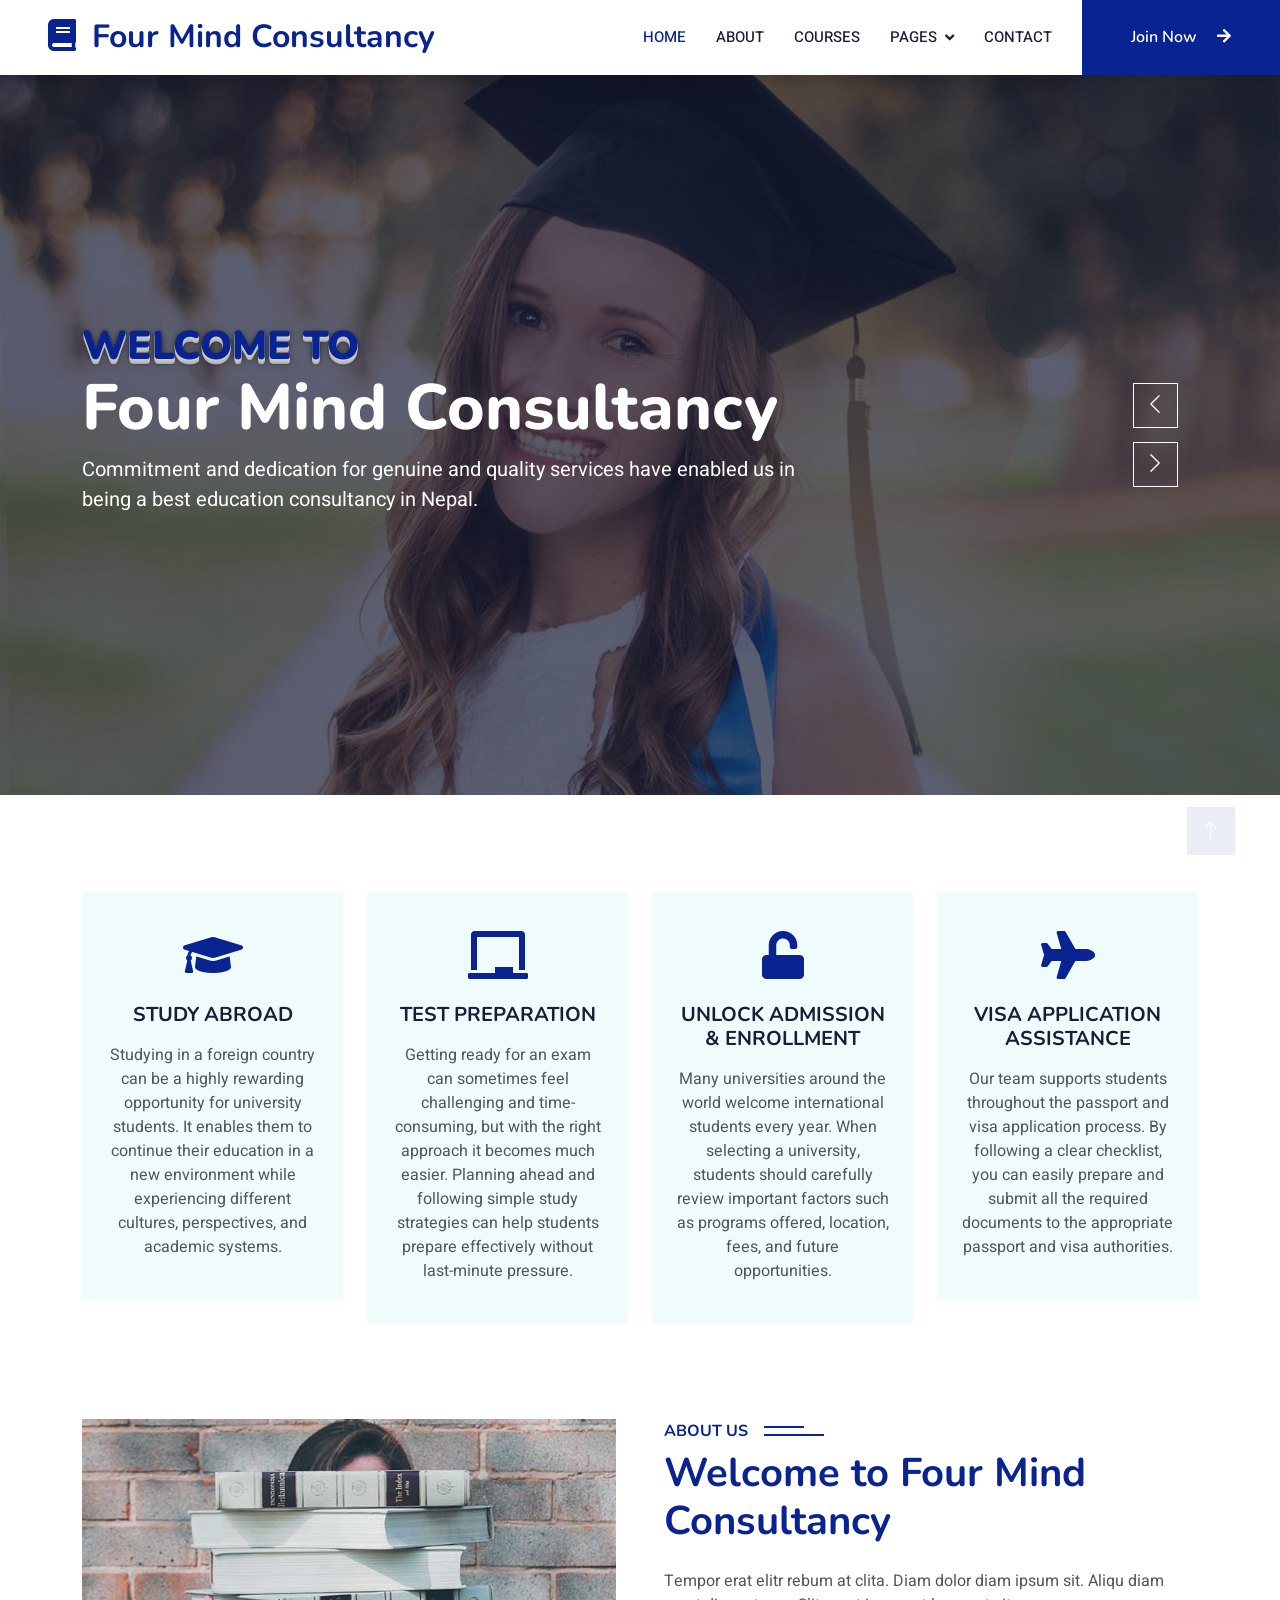
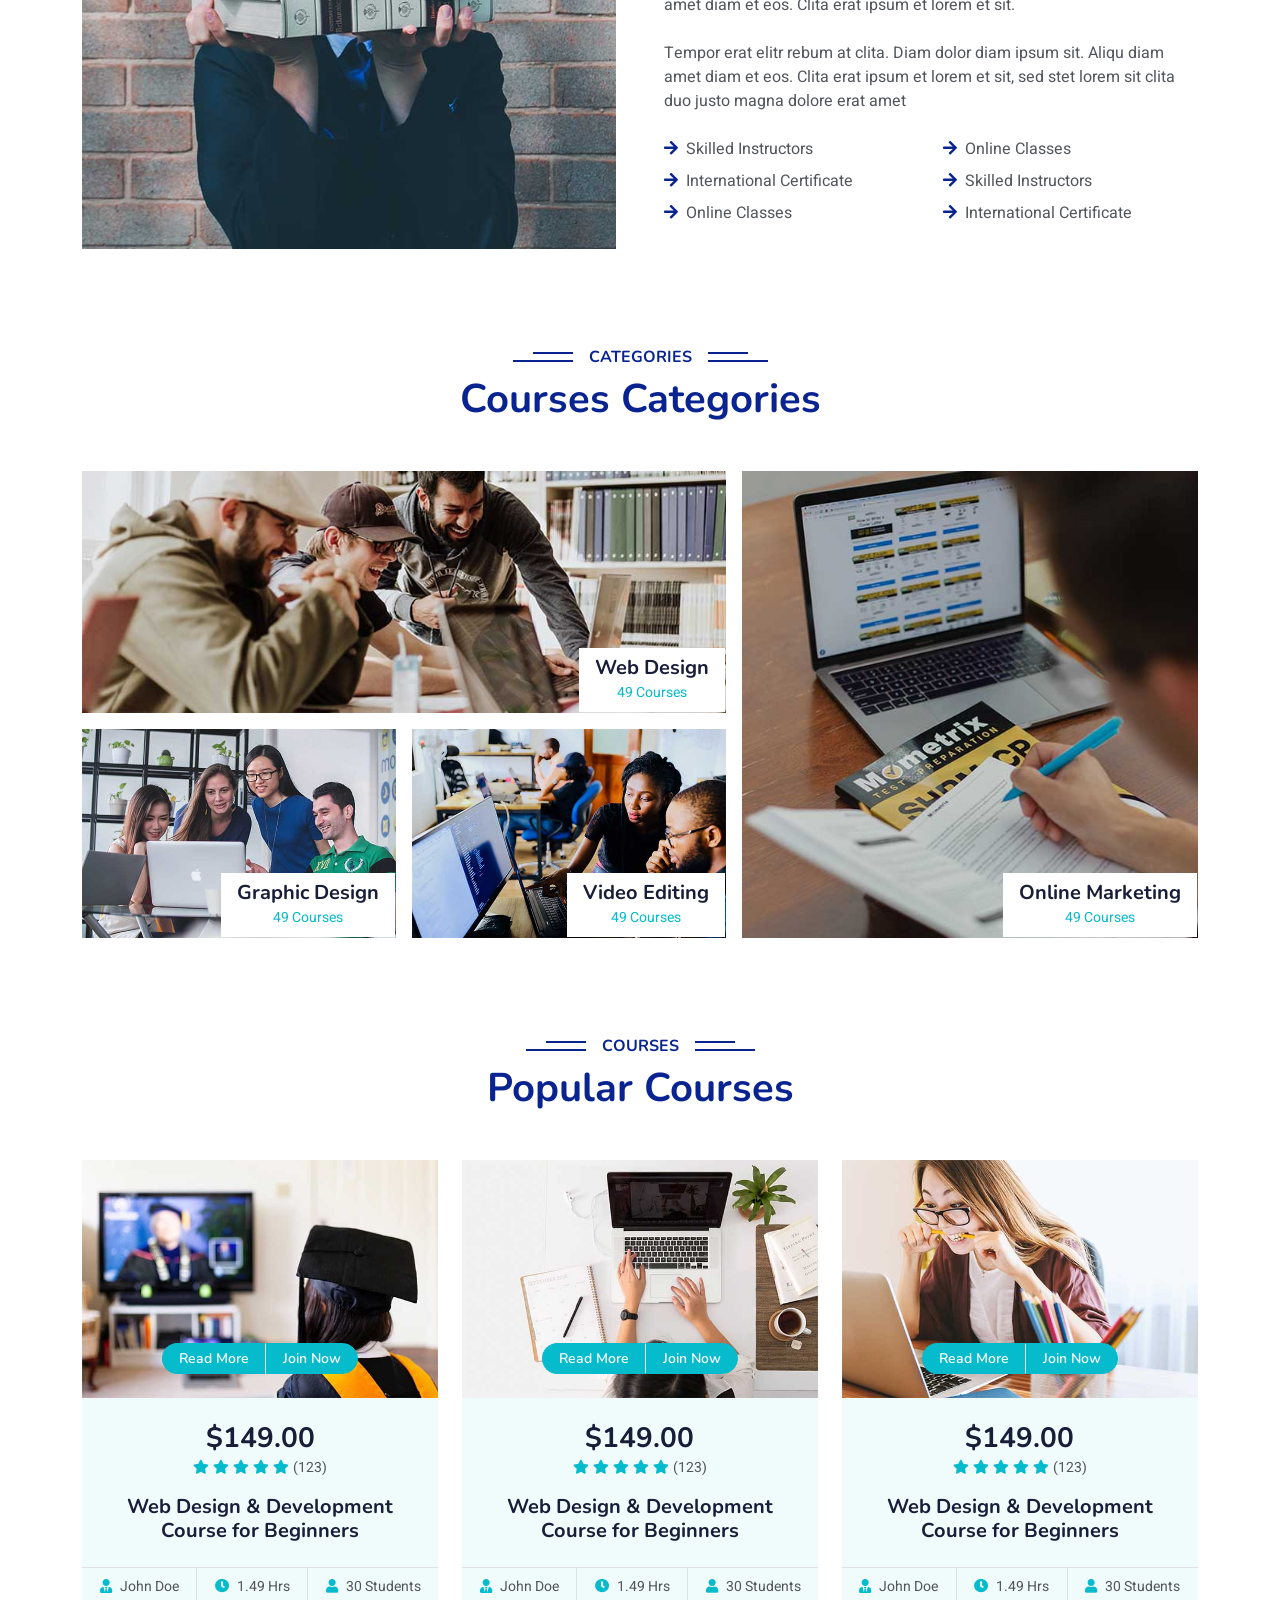
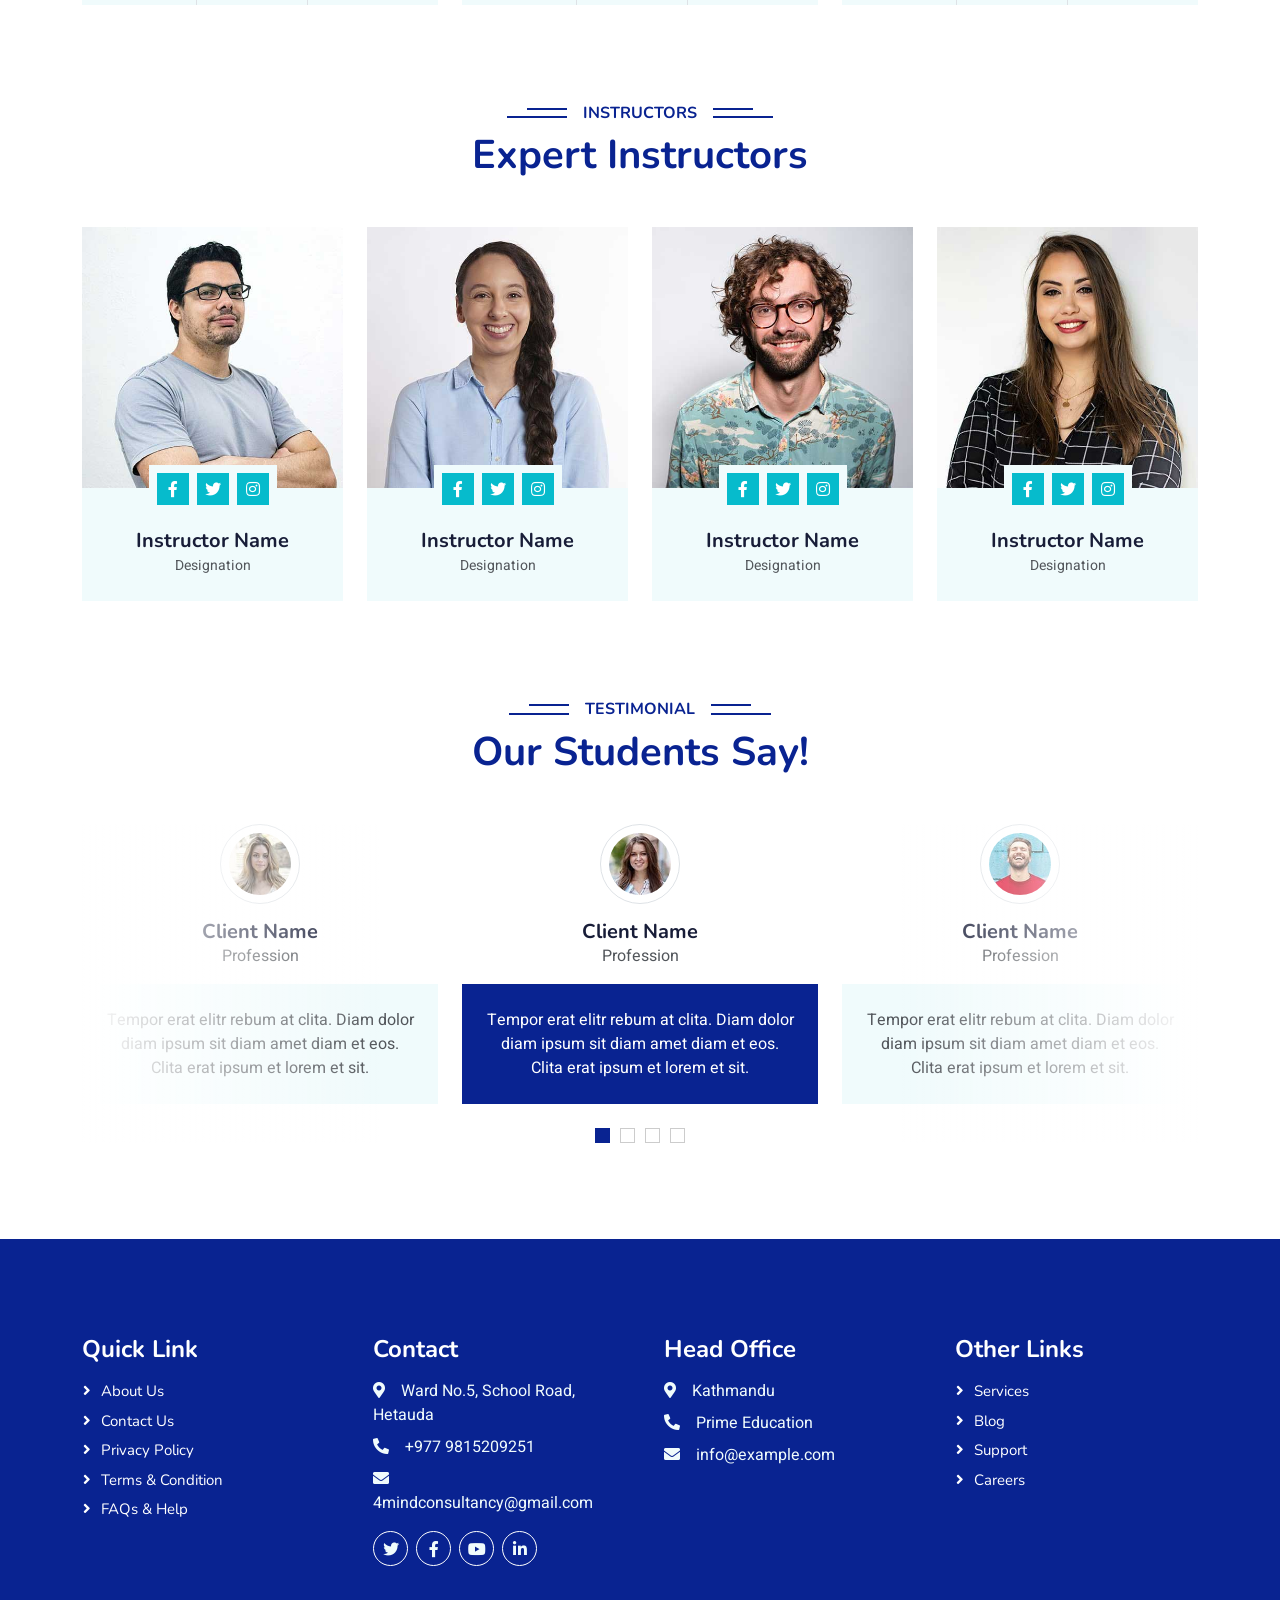
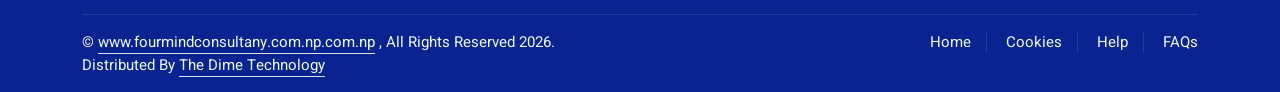
<file: index.html>
<!DOCTYPE html>
<html lang="en">

<head>
    <meta charset="utf-8">
    <title>Four Mind Consultancy</title>
    <meta content="width=device-width, initial-scale=1.0" name="viewport">
    <meta content="" name="keywords">
    <meta content="" name="description">

    <!-- Favicon -->
    <link href="img/favicon.ico" rel="icon">

    <!-- Google Web Fonts -->
    <link rel="preconnect" href="https://fonts.googleapis.com">
    <link rel="preconnect" href="https://fonts.gstatic.com" crossorigin>
    <link href="https://fonts.googleapis.com/css2?family=Heebo:wght@400;500;600&family=Nunito:wght@600;700;800&display=swap" rel="stylesheet">

    <!-- Icon Font Stylesheet -->
    <link href="https://cdnjs.cloudflare.com/ajax/libs/font-awesome/5.10.0/css/all.min.css" rel="stylesheet">
    <link href="https://cdn.jsdelivr.net/npm/bootstrap-icons@1.4.1/font/bootstrap-icons.css" rel="stylesheet">

    <!-- Libraries Stylesheet -->
    <link href="lib/animate/animate.min.css" rel="stylesheet">
    <link href="lib/owlcarousel/assets/owl.carousel.min.css" rel="stylesheet">

    <!-- Customized Bootstrap Stylesheet -->
    <link href="css/bootstrap.min.css" rel="stylesheet">

    <!-- Template Stylesheet -->
    <link href="css/style.css" rel="stylesheet">
</head>

<body>
    <!-- Spinner Start -->
    <div id="spinner" class="show bg-white position-fixed translate-middle w-100 vh-100 top-50 start-50 d-flex align-items-center justify-content-center">
        <div class="spinner-border text-primary" style="width: 3rem; height: 3rem;" role="status">
            <span class="sr-only">Loading...</span>
        </div>
    </div>

<!-- Navbar Start -->
    <nav class="navbar navbar-expand-lg bg-white navbar-light shadow sticky-top p-0">
        <a href="index.html" class="navbar-brand d-flex align-items-center px-4 px-lg-5">
            <h2 class="m-0" style="color:#092391;"><i class="fa fa-book me-3"></i>Four Mind Consultancy</h2>
        </a>
        <button type="button" class="navbar-toggler me-4" data-bs-toggle="collapse" data-bs-target="#navbarCollapse">
            <span class="navbar-toggler-icon"></span>
        </button>
        <div class="collapse navbar-collapse" id="navbarCollapse">
            <div class="navbar-nav ms-auto p-4 p-lg-0">
                <a href="index.html" class="nav-item nav-link active">Home</a>
                <a href="about.html" class="nav-item nav-link">About</a>
                <a href="courses.html" class="nav-item nav-link">Courses</a>
                <div class="nav-item dropdown">
                    <a href="#" class="nav-link dropdown-toggle" data-bs-toggle="dropdown">Pages</a>
                    <div class="dropdown-menu fade-down m-0">
                        <a href="team.html" class="dropdown-item">Our Team</a>
                        <a href="testimonial.html" class="dropdown-item">Testimonial</a>
                    </div>
                </div>
                <a href="contact.html" class="nav-item nav-link">Contact</a>
            </div>
           <a href="https://wa.me/9779815209251?text=Hello%20Four%20Mind%20Consultancy!" class="btn py-4 px-lg-5 d-none d-lg-block" style="background-color:#092391; color:#fff;" target="_blank">Join Now <i class="fa fa-arrow-right ms-3"></i></a>
        </div>
    </nav>
    <!-- Navbar End -->


    <!-- Carousel Start -->
    <div class="container-fluid p-0 mb-5">
        <div class="owl-carousel header-carousel position-relative">
            <div class="owl-carousel-item position-relative">
                <img class="img-fluid" src="img/carousel-1.jpg" alt="">
                <div class="position-absolute top-0 start-0 w-100 h-100 d-flex align-items-center" style="background: rgba(24, 29, 56, .7);">
                    <div class="container">
                        <div class="row justify-content-start">
                            <div class="col-sm-10 col-lg-8">
                                <h1 class="m-0 welcome-text">WELCOME TO</h1>
                                <h1 class="display-3 text-white animated slideInDown">Four Mind Consultancy</h1>
                                <p class="fs-5 text-white mb-4 pb-2">Commitment and dedication for genuine and quality services have enabled us in being a best education consultancy in Nepal.</p>
                            </div>
                        </div>
                    </div>
                </div>
            </div>
            <div class="owl-carousel-item position-relative">
                <img class="img-fluid" src="img/carousel-2.jpg" alt="">
                <div class="position-absolute top-0 start-0 w-100 h-100 d-flex align-items-center" style="background: rgba(24, 29, 56, .7);">
                    <div class="container">
                        <div class="row justify-content-start">
                            <div class="col-sm-10 col-lg-8">
                                <h1 class="m-0 welcome-text">WELCOME TO</h1>
                                <h1 class="display-3 text-white animated slideInDown">Four Mind Consultancy</h1>
                                <p class="fs-5 text-white mb-4 pb-2">Commitment and dedication for genuine and quality services have enabled us in being a best education consultancy in Nepal.</p>
                            </div>
                        </div>
                    </div>
                </div>
            </div>
        </div>
    </div>
    <!-- Carousel End -->


    <!-- Service Start -->
    <div class="container-xxl py-5">
        <div class="container">
            <div class="row g-4">
                <div class="col-lg-3 col-sm-6 wow fadeInUp" data-wow-delay="0.1s">
                    <div class="service-item text-center pt-3">
                        <div class="p-4">
                            <i class="fa fa-3x fa-graduation-cap mb-4" style="color:#092391;"></i>
                            <h5 class="mb-3">STUDY ABROAD</h5>
                            <p>Studying in a foreign country can be a highly rewarding opportunity for university students. It enables them to continue their education in a new environment while experiencing different cultures, perspectives, and academic systems.</p>
                        </div>
                    </div>
                </div>
                <div class="col-lg-3 col-sm-6 wow fadeInUp" data-wow-delay="0.3s">
                    <div class="service-item text-center pt-3">
                        <div class="p-4">
                            <i class="fa fa-3x fa-chalkboard mb-4" style="color:#092391;"></i>
                            <h5 class="mb-3">TEST PREPARATION</h5>
                            <p>Getting ready for an exam can sometimes feel challenging and time-consuming, but with the right approach it becomes much easier. Planning ahead and following simple study strategies can help students prepare effectively without last-minute pressure.</p>
                        </div>
                    </div>
                </div>
                <div class="col-lg-3 col-sm-6 wow fadeInUp" data-wow-delay="0.5s">
                    <div class="service-item text-center pt-3">
                        <div class="p-4">
                            <i class="fa fa-3x fa-unlock mb-4" style="color:#092391;"></i>
                            <h5 class="mb-3">UNLOCK ADMISSION & ENROLLMENT</h5>
                            <p>Many universities around the world welcome international students every year. When selecting a university, students should carefully review important factors such as programs offered, location, fees, and future opportunities.</p>
                        </div>
                    </div>
                </div>
                <div class="col-lg-3 col-sm-6 wow fadeInUp" data-wow-delay="0.7s">
                    <div class="service-item text-center pt-3">
                        <div class="p-4">
                            <i class="fa fa-3x fa-plane mb-4" style="color:#092391;"></i>
                            <h5 class="mb-3">VISA APPLICATION ASSISTANCE</h5>
                            <p>Our team supports students throughout the passport and visa application process. By following a clear checklist, you can easily prepare and submit all the required documents to the appropriate passport and visa authorities.</p>
                        </div>
                    </div>
                </div>
            </div>
        </div>
    </div>
    <!-- Service End -->


    <!-- About Start -->
    <div class="container-xxl py-5">
        <div class="container">
            <div class="row g-5">
                <div class="col-lg-6 wow fadeInUp" data-wow-delay="0.1s" style="min-height: 400px;">
                    <div class="position-relative h-100">
                        <img class="img-fluid position-absolute w-100 h-100" src="img/about.jpg" alt="" style="object-fit: cover;">
                    </div>
                </div>
                <div class="col-lg-6 wow fadeInUp" data-wow-delay="0.3s">
                    <h6 class="section-title bg-white text-start pe-3" style="color:#092391;">About Us</h6>
                    <h1 class="mb-4" style="color:#092391;">Welcome to Four Mind Consultancy</h1>
                    <p class="mb-4">Tempor erat elitr rebum at clita. Diam dolor diam ipsum sit. Aliqu diam amet diam et eos. Clita erat ipsum et lorem et sit.</p>
                    <p class="mb-4">Tempor erat elitr rebum at clita. Diam dolor diam ipsum sit. Aliqu diam amet diam et eos. Clita erat ipsum et lorem et sit, sed stet lorem sit clita duo justo magna dolore erat amet</p>
                    <div class="row gy-2 gx-4 mb-4">
                        <div class="col-sm-6">
                            <p class="mb-0"><i class="fa fa-arrow-right me-2" style="color:#092391;"></i>Skilled Instructors</p>
                        </div>
                        <div class="col-sm-6">
                            <p class="mb-0"><i class="fa fa-arrow-right me-2" style="color:#092391;"></i>Online Classes</p>
                        </div>
                        <div class="col-sm-6">
                            <p class="mb-0"><i class="fa fa-arrow-right me-2" style="color:#092391;"></i>International Certificate</p>
                        </div>
                        <div class="col-sm-6">
                            <p class="mb-0"><i class="fa fa-arrow-right me-2" style="color:#092391;"></i>Skilled Instructors</p>
                        </div>
                        <div class="col-sm-6">
                            <p class="mb-0"><i class="fa fa-arrow-right me-2" style="color:#092391;"></i>Online Classes</p>
                        </div>
                        <div class="col-sm-6">
                            <p class="mb-0"><i class="fa fa-arrow-right me-2" style="color:#092391;"></i>International Certificate</p>
                        </div>
                    </div>
                </div>
            </div>
        </div>
    </div>
    <!-- About End -->


    <!-- Categories Start -->
    <div class="container-xxl py-5 category">
        <div class="container">
            <div class="text-center wow fadeInUp" data-wow-delay="0.1s">
                <h6 class="section-title bg-white text-center px-3" style="color:#092391;">Categories</h6>
                <h1 class="mb-5" style="color:#092391;">Courses Categories</h1>
            </div>
            <div class="row g-3">
                <div class="col-lg-7 col-md-6">
                    <div class="row g-3">
                        <div class="col-lg-12 col-md-12 wow zoomIn" data-wow-delay="0.1s">
                            <a class="position-relative d-block overflow-hidden" href="">
                                <img class="img-fluid" src="img/cat-1.jpg" alt="">
                                <div class="bg-white text-center position-absolute bottom-0 end-0 py-2 px-3" style="margin: 1px;">
                                    <h5 class="m-0">Web Design</h5>
                                    <small class="text-primary">49 Courses</small>
                                </div>
                            </a>
                        </div>
                        <div class="col-lg-6 col-md-12 wow zoomIn" data-wow-delay="0.3s">
                            <a class="position-relative d-block overflow-hidden" href="">
                                <img class="img-fluid" src="img/cat-2.jpg" alt="">
                                <div class="bg-white text-center position-absolute bottom-0 end-0 py-2 px-3" style="margin: 1px;">
                                    <h5 class="m-0">Graphic Design</h5>
                                    <small class="text-primary">49 Courses</small>
                                </div>
                            </a>
                        </div>
                        <div class="col-lg-6 col-md-12 wow zoomIn" data-wow-delay="0.5s">
                            <a class="position-relative d-block overflow-hidden" href="">
                                <img class="img-fluid" src="img/cat-3.jpg" alt="">
                                <div class="bg-white text-center position-absolute bottom-0 end-0 py-2 px-3" style="margin: 1px;">
                                    <h5 class="m-0">Video Editing</h5>
                                    <small class="text-primary">49 Courses</small>
                                </div>
                            </a>
                        </div>
                    </div>
                </div>
                <div class="col-lg-5 col-md-6 wow zoomIn" data-wow-delay="0.7s" style="min-height: 350px;">
                    <a class="position-relative d-block h-100 overflow-hidden" href="">
                        <img class="img-fluid position-absolute w-100 h-100" src="img/cat-4.jpg" alt="" style="object-fit: cover;">
                        <div class="bg-white text-center position-absolute bottom-0 end-0 py-2 px-3" style="margin:  1px;">
                            <h5 class="m-0">Online Marketing</h5>
                            <small class="text-primary">49 Courses</small>
                        </div>
                    </a>
                </div>
            </div>
        </div>
    </div>
    <!-- Categories Start -->


    <!-- Courses Start -->
    <div class="container-xxl py-5">
        <div class="container">
            <div class="text-center wow fadeInUp" data-wow-delay="0.1s">
                <h6 class="section-title bg-white text-center px-3" style="color:#092391;">Courses</h6>
                <h1 class="mb-5" style="color:#092391;">Popular Courses</h1>
            </div>
            <div class="row g-4 justify-content-center">
                <div class="col-lg-4 col-md-6 wow fadeInUp" data-wow-delay="0.1s">
                    <div class="course-item bg-light">
                        <div class="position-relative overflow-hidden">
                            <img class="img-fluid" src="img/course-1.jpg" alt="">
                            <div class="w-100 d-flex justify-content-center position-absolute bottom-0 start-0 mb-4">
                                <a href="#" class="flex-shrink-0 btn btn-sm btn-primary px-3 border-end" style="border-radius: 30px 0 0 30px;">Read More</a>
                                <a href="#" class="flex-shrink-0 btn btn-sm btn-primary px-3" style="border-radius: 0 30px 30px 0;">Join Now</a>
                            </div>
                        </div>
                        <div class="text-center p-4 pb-0">
                            <h3 class="mb-0">$149.00</h3>
                            <div class="mb-3">
                                <small class="fa fa-star text-primary"></small>
                                <small class="fa fa-star text-primary"></small>
                                <small class="fa fa-star text-primary"></small>
                                <small class="fa fa-star text-primary"></small>
                                <small class="fa fa-star text-primary"></small>
                                <small>(123)</small>
                            </div>
                            <h5 class="mb-4">Web Design & Development Course for Beginners</h5>
                        </div>
                        <div class="d-flex border-top">
                            <small class="flex-fill text-center border-end py-2"><i class="fa fa-user-tie text-primary me-2"></i>John Doe</small>
                            <small class="flex-fill text-center border-end py-2"><i class="fa fa-clock text-primary me-2"></i>1.49 Hrs</small>
                            <small class="flex-fill text-center py-2"><i class="fa fa-user text-primary me-2"></i>30 Students</small>
                        </div>
                    </div>
                </div>
                <div class="col-lg-4 col-md-6 wow fadeInUp" data-wow-delay="0.3s">
                    <div class="course-item bg-light">
                        <div class="position-relative overflow-hidden">
                            <img class="img-fluid" src="img/course-2.jpg" alt="">
                            <div class="w-100 d-flex justify-content-center position-absolute bottom-0 start-0 mb-4">
                                <a href="#" class="flex-shrink-0 btn btn-sm btn-primary px-3 border-end" style="border-radius: 30px 0 0 30px;">Read More</a>
                                <a href="#" class="flex-shrink-0 btn btn-sm btn-primary px-3" style="border-radius: 0 30px 30px 0;">Join Now</a>
                            </div>
                        </div>
                        <div class="text-center p-4 pb-0">
                            <h3 class="mb-0">$149.00</h3>
                            <div class="mb-3">
                                <small class="fa fa-star text-primary"></small>
                                <small class="fa fa-star text-primary"></small>
                                <small class="fa fa-star text-primary"></small>
                                <small class="fa fa-star text-primary"></small>
                                <small class="fa fa-star text-primary"></small>
                                <small>(123)</small>
                            </div>
                            <h5 class="mb-4">Web Design & Development Course for Beginners</h5>
                        </div>
                        <div class="d-flex border-top">
                            <small class="flex-fill text-center border-end py-2"><i class="fa fa-user-tie text-primary me-2"></i>John Doe</small>
                            <small class="flex-fill text-center border-end py-2"><i class="fa fa-clock text-primary me-2"></i>1.49 Hrs</small>
                            <small class="flex-fill text-center py-2"><i class="fa fa-user text-primary me-2"></i>30 Students</small>
                        </div>
                    </div>
                </div>
                <div class="col-lg-4 col-md-6 wow fadeInUp" data-wow-delay="0.5s">
                    <div class="course-item bg-light">
                        <div class="position-relative overflow-hidden">
                            <img class="img-fluid" src="img/course-3.jpg" alt="">
                            <div class="w-100 d-flex justify-content-center position-absolute bottom-0 start-0 mb-4">
                                <a href="#" class="flex-shrink-0 btn btn-sm btn-primary px-3 border-end" style="border-radius: 30px 0 0 30px;">Read More</a>
                                <a href="#" class="flex-shrink-0 btn btn-sm btn-primary px-3" style="border-radius: 0 30px 30px 0;">Join Now</a>
                            </div>
                        </div>
                        <div class="text-center p-4 pb-0">
                            <h3 class="mb-0">$149.00</h3>
                            <div class="mb-3">
                                <small class="fa fa-star text-primary"></small>
                                <small class="fa fa-star text-primary"></small>
                                <small class="fa fa-star text-primary"></small>
                                <small class="fa fa-star text-primary"></small>
                                <small class="fa fa-star text-primary"></small>
                                <small>(123)</small>
                            </div>
                            <h5 class="mb-4">Web Design & Development Course for Beginners</h5>
                        </div>
                        <div class="d-flex border-top">
                            <small class="flex-fill text-center border-end py-2"><i class="fa fa-user-tie text-primary me-2"></i>John Doe</small>
                            <small class="flex-fill text-center border-end py-2"><i class="fa fa-clock text-primary me-2"></i>1.49 Hrs</small>
                            <small class="flex-fill text-center py-2"><i class="fa fa-user text-primary me-2"></i>30 Students</small>
                        </div>
                    </div>
                </div>
            </div>
        </div>
    </div>
    <!-- Courses End -->


    <!-- Team Start -->
    <div class="container-xxl py-5">
        <div class="container">
            <div class="text-center wow fadeInUp" data-wow-delay="0.1s">
                <h6 class="section-title bg-white text-center px-3" style="color:#092391;">Instructors</h6>
                <h1 class="mb-5" style="color:#092391;">Expert Instructors</h1>
            </div>
            <div class="row g-4">
                <div class="col-lg-3 col-md-6 wow fadeInUp" data-wow-delay="0.1s">
                    <div class="team-item bg-light">
                        <div class="overflow-hidden">
                            <img class="img-fluid" src="img/team-1.jpg" alt="">
                        </div>
                        <div class="position-relative d-flex justify-content-center" style="margin-top: -23px;">
                            <div class="bg-light d-flex justify-content-center pt-2 px-1">
                                <a class="btn btn-sm-square btn-primary mx-1" href=""><i class="fab fa-facebook-f"></i></a>
                                <a class="btn btn-sm-square btn-primary mx-1" href=""><i class="fab fa-twitter"></i></a>
                                <a class="btn btn-sm-square btn-primary mx-1" href=""><i class="fab fa-instagram"></i></a>
                            </div>
                        </div>
                        <div class="text-center p-4">
                            <h5 class="mb-0">Instructor Name</h5>
                            <small>Designation</small>
                        </div>
                    </div>
                </div>
                <div class="col-lg-3 col-md-6 wow fadeInUp" data-wow-delay="0.3s">
                    <div class="team-item bg-light">
                        <div class="overflow-hidden">
                            <img class="img-fluid" src="img/team-2.jpg" alt="">
                        </div>
                        <div class="position-relative d-flex justify-content-center" style="margin-top: -23px;">
                            <div class="bg-light d-flex justify-content-center pt-2 px-1">
                                <a class="btn btn-sm-square btn-primary mx-1" href=""><i class="fab fa-facebook-f"></i></a>
                                <a class="btn btn-sm-square btn-primary mx-1" href=""><i class="fab fa-twitter"></i></a>
                                <a class="btn btn-sm-square btn-primary mx-1" href=""><i class="fab fa-instagram"></i></a>
                            </div>
                        </div>
                        <div class="text-center p-4">
                            <h5 class="mb-0">Instructor Name</h5>
                            <small>Designation</small>
                        </div>
                    </div>
                </div>
                <div class="col-lg-3 col-md-6 wow fadeInUp" data-wow-delay="0.5s">
                    <div class="team-item bg-light">
                        <div class="overflow-hidden">
                            <img class="img-fluid" src="img/team-3.jpg" alt="">
                        </div>
                        <div class="position-relative d-flex justify-content-center" style="margin-top: -23px;">
                            <div class="bg-light d-flex justify-content-center pt-2 px-1">
                                <a class="btn btn-sm-square btn-primary mx-1" href=""><i class="fab fa-facebook-f"></i></a>
                                <a class="btn btn-sm-square btn-primary mx-1" href=""><i class="fab fa-twitter"></i></a>
                                <a class="btn btn-sm-square btn-primary mx-1" href=""><i class="fab fa-instagram"></i></a>
                            </div>
                        </div>
                        <div class="text-center p-4">
                            <h5 class="mb-0">Instructor Name</h5>
                            <small>Designation</small>
                        </div>
                    </div>
                </div>
                <div class="col-lg-3 col-md-6 wow fadeInUp" data-wow-delay="0.7s">
                    <div class="team-item bg-light">
                        <div class="overflow-hidden">
                            <img class="img-fluid" src="img/team-4.jpg" alt="">
                        </div>
                        <div class="position-relative d-flex justify-content-center" style="margin-top: -23px;">
                            <div class="bg-light d-flex justify-content-center pt-2 px-1">
                                <a class="btn btn-sm-square btn-primary mx-1" href=""><i class="fab fa-facebook-f"></i></a>
                                <a class="btn btn-sm-square btn-primary mx-1" href=""><i class="fab fa-twitter"></i></a>
                                <a class="btn btn-sm-square btn-primary mx-1" href=""><i class="fab fa-instagram"></i></a>
                            </div>
                        </div>
                        <div class="text-center p-4">
                            <h5 class="mb-0">Instructor Name</h5>
                            <small>Designation</small>
                        </div>
                    </div>
                </div>
            </div>
        </div>
    </div>
    <!-- Team End -->


    <!-- Testimonial Start -->
    <div class="container-xxl py-5 wow fadeInUp" data-wow-delay="0.1s">
        <div class="container">
            <div class="text-center">
                <h6 class="section-title bg-white text-center px-3" style="color:#092391;">Testimonial</h6>
                <h1 class="mb-5" style="color:#092391;">Our Students Say!</h1>
            </div>
            <div class="owl-carousel testimonial-carousel position-relative">
                <div class="testimonial-item text-center">
                    <img class="border rounded-circle p-2 mx-auto mb-3" src="img/testimonial-1.jpg" style="width: 80px; height: 80px;">
                    <h5 class="mb-0">Client Name</h5>
                    <p>Profession</p>
                    <div class="testimonial-text bg-light text-center p-4">
                    <p class="mb-0">Tempor erat elitr rebum at clita. Diam dolor diam ipsum sit diam amet diam et eos. Clita erat ipsum et lorem et sit.</p>
                    </div>
                </div>
                <div class="testimonial-item text-center">
                    <img class="border rounded-circle p-2 mx-auto mb-3" src="img/testimonial-2.jpg" style="width: 80px; height: 80px;">
                    <h5 class="mb-0">Client Name</h5>
                    <p>Profession</p>
                    <div class="testimonial-text bg-light text-center p-4">
                    <p class="mb-0">Tempor erat elitr rebum at clita. Diam dolor diam ipsum sit diam amet diam et eos. Clita erat ipsum et lorem et sit.</p>
                    </div>
                </div>
                <div class="testimonial-item text-center">
                    <img class="border rounded-circle p-2 mx-auto mb-3" src="img/testimonial-3.jpg" style="width: 80px; height: 80px;">
                    <h5 class="mb-0">Client Name</h5>
                    <p>Profession</p>
                    <div class="testimonial-text bg-light text-center p-4">
                    <p class="mb-0">Tempor erat elitr rebum at clita. Diam dolor diam ipsum sit diam amet diam et eos. Clita erat ipsum et lorem et sit.</p>
                    </div>
                </div>
                <div class="testimonial-item text-center">
                    <img class="border rounded-circle p-2 mx-auto mb-3" src="img/testimonial-4.jpg" style="width: 80px; height: 80px;">
                    <h5 class="mb-0">Client Name</h5>
                    <p>Profession</p>
                    <div class="testimonial-text bg-light text-center p-4">
                    <p class="mb-0">Tempor erat elitr rebum at clita. Diam dolor diam ipsum sit diam amet diam et eos. Clita erat ipsum et lorem et sit.</p>
                    </div>
                </div>
            </div>
        </div>
    </div>
    <!-- Testimonial End -->
        

    <!-- Footer Start -->
<div class="container-fluid text-light footer pt-5 mt-5 wow fadeIn" style="background-color:#092391;" data-wow-delay="0.1s">
    <div class="container py-5">
        <div class="row g-5">
            <!-- Quick Links -->
            <div class="col-lg-3 col-md-6">
                <h4 class="text-white mb-3">Quick Link</h4>
                <a class="btn btn-link" href="">About Us</a>
                <a class="btn btn-link" href="">Contact Us</a>
                <a class="btn btn-link" href="">Privacy Policy</a>
                <a class="btn btn-link" href="">Terms & Condition</a>
                <a class="btn btn-link" href="">FAQs & Help</a>
            </div>

            <!-- Contact Info -->
            <div class="col-lg-3 col-md-6">
                <h4 class="text-white mb-3">Contact</h4>
                <p class="mb-2"><i class="fa fa-map-marker-alt me-3"></i>Ward No.5, School Road, Hetauda</p>
                <p class="mb-2"><i class="fa fa-phone-alt me-3"></i>+977 9815209251</p>
                <p class="mb-2"><i class="fa fa-envelope me-3"></i>4mindconsultancy@gmail.com</p>

                <!-- Social Links -->
                <div class="d-flex pt-2">
                    <a class="btn btn-outline-light btn-social me-2" href=""><i class="fab fa-twitter"></i></a>
                    <a class="btn btn-outline-light btn-social me-2" href=""><i class="fab fa-facebook-f"></i></a>
                    <a class="btn btn-outline-light btn-social me-2" href=""><i class="fab fa-youtube"></i></a>
                    <a class="btn btn-outline-light btn-social" href=""><i class="fab fa-linkedin-in"></i></a>
                </div>
            </div>

            <!-- Optional: Add another column here if needed -->
            <div class="col-lg-3 col-md-6">
                <h4 class="text-white mb-3">Head Office</h4>
                <p class="mb-2"><i class="fa fa-map-marker-alt me-3"></i>Kathmandu</p>
                <p class="mb-2"><i class="fa fa-phone-alt me-3"></i>Prime Education</p>
                <p class="mb-2"><i class="fa fa-envelope me-3"></i>info@example.com</p>
            </div>

            <!-- Optional: Another column -->
            <div class="col-lg-3 col-md-6">
                <h4 class="text-white mb-3">Other Links</h4>
                <a class="btn btn-link" href="">Services</a>
                <a class="btn btn-link" href="">Blog</a>
                <a class="btn btn-link" href="">Support</a>
                <a class="btn btn-link" href="">Careers</a>
            </div>
        </div>
    </div>

    <!-- Footer Bottom -->
    <div class="container">
        <div class="copyright py-3">
            <div class="row">
                <div class="col-md-6 text-center text-md-start mb-3 mb-md-0">
                    &copy; <a class="border-bottom" href="#">www.fourmindconsultany.com.np.com.np</a> , All Rights Reserved 2026.
                    Distributed By <a class="border-bottom" href="https://thedimetechnology.com.np">The Dime Technology</a>
                </div>
                <div class="col-md-6 text-center text-md-end">
                    <div class="footer-menu">
                        <a href="">Home</a>
                        <a href="">Cookies</a>
                        <a href="">Help</a>
                        <a href="">FAQs</a>
                    </div>
                </div>
            </div>
        </div>
    </div>
</div>
<!-- Footer End -->


    <!-- Back to Top -->
    <a href="#" class="btn btn-lg btn-lg-square back-to-top" style="background-color:#092391; color:#fff;"><i class="bi bi-arrow-up"></i></a>


    <!-- JavaScript Libraries -->
    <script src="https://code.jquery.com/jquery-3.4.1.min.js"></script>
    <script src="https://cdn.jsdelivr.net/npm/bootstrap@5.0.0/dist/js/bootstrap.bundle.min.js"></script>
    <script src="lib/wow/wow.min.js"></script>
    <script src="lib/easing/easing.min.js"></script>
    <script src="lib/waypoints/waypoints.min.js"></script>
    <script src="lib/owlcarousel/owl.carousel.min.js"></script>

    <!-- Template Javascript -->
    <script src="js/main.js"></script>
</body>

</html>
</file>
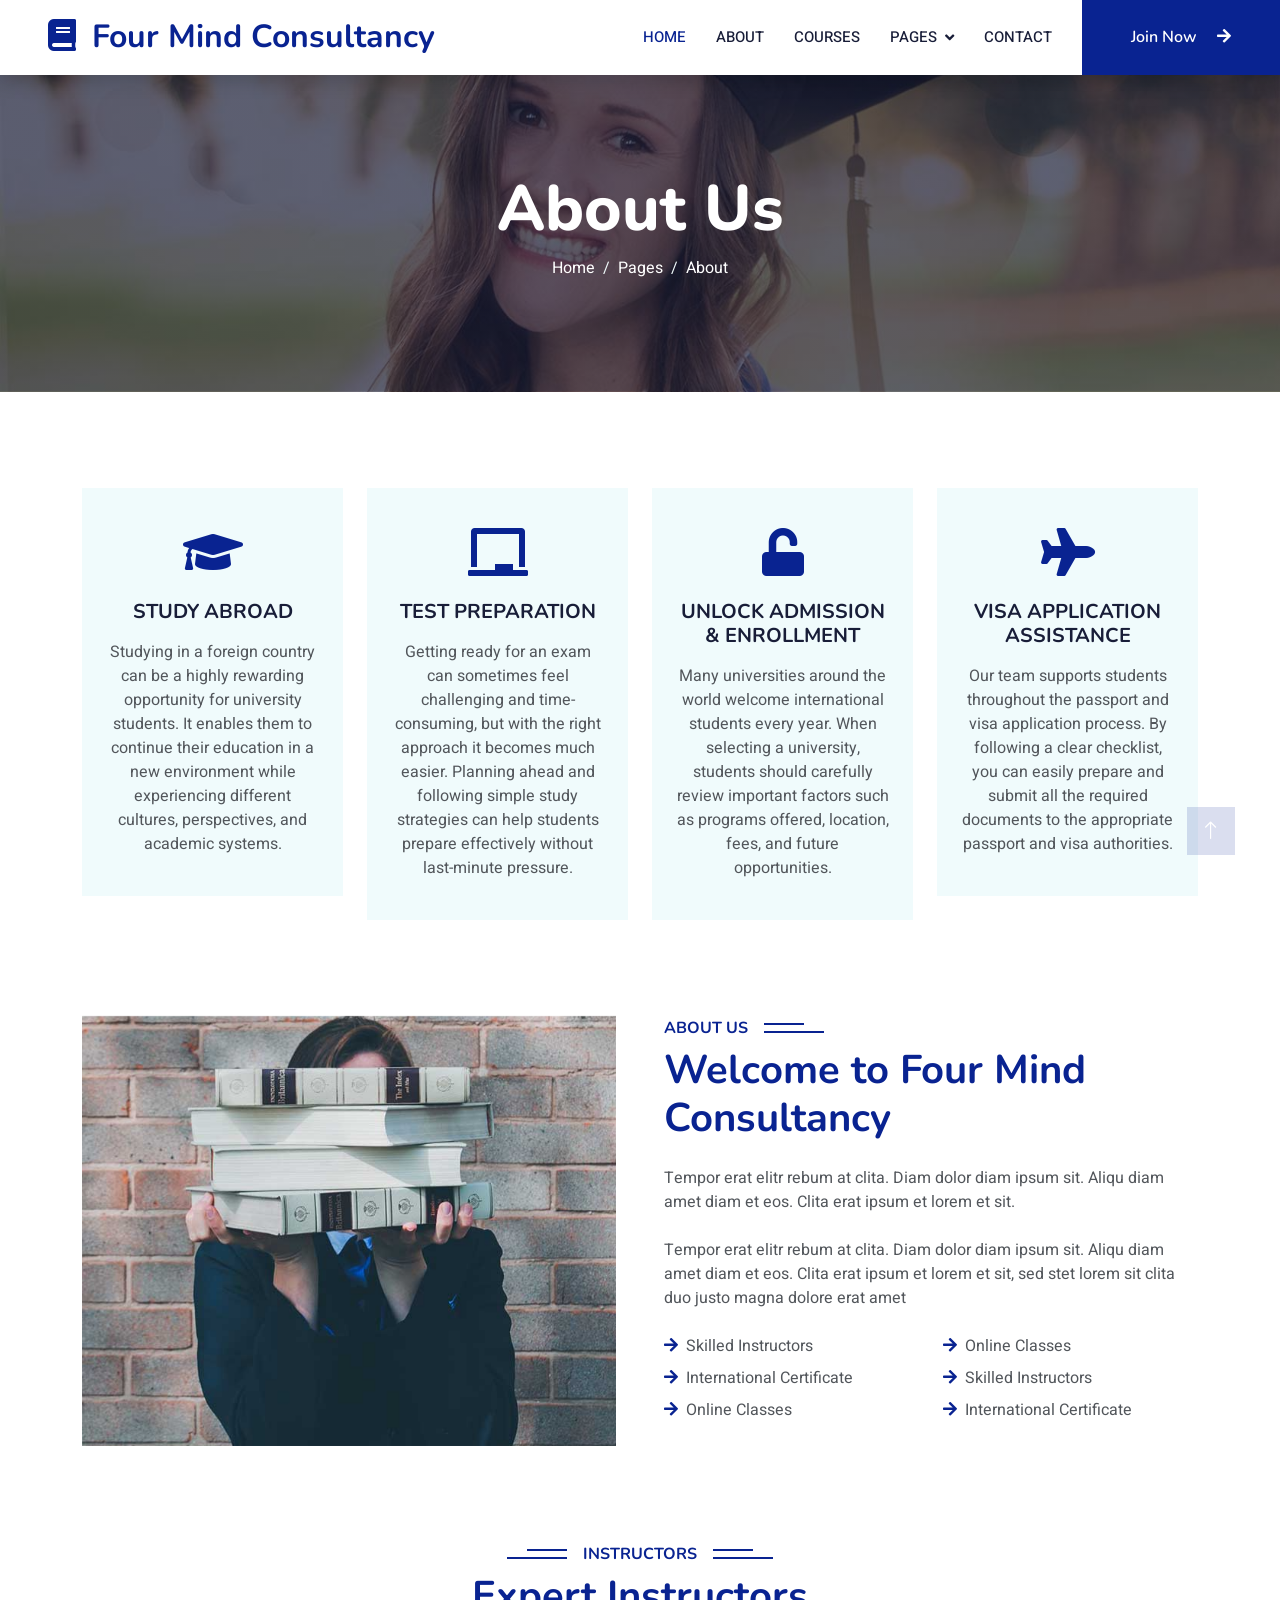
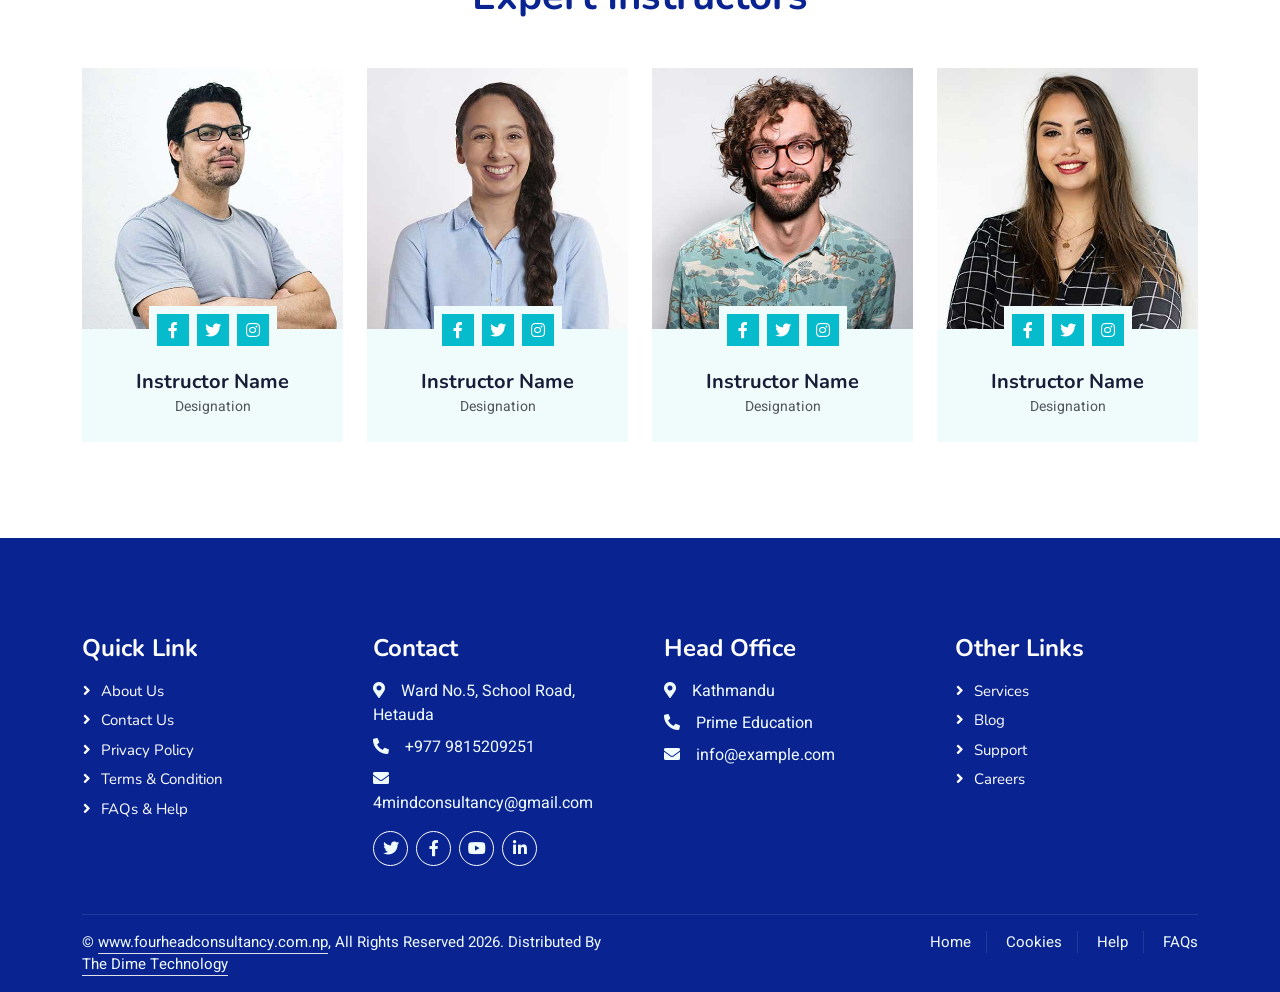
<file: about.html>
<!DOCTYPE html>
<html lang="en">

<head>
    <meta charset="utf-8">
    <title>Four Mind Consultancy</title>
    <meta content="width=device-width, initial-scale=1.0" name="viewport">
    <meta content="" name="keywords">
    <meta content="" name="description">

    <!-- Favicon -->
    <link href="img/favicon.ico" rel="icon">

    <!-- Google Web Fonts -->
    <link rel="preconnect" href="https://fonts.googleapis.com">
    <link rel="preconnect" href="https://fonts.gstatic.com" crossorigin>
    <link href="https://fonts.googleapis.com/css2?family=Heebo:wght@400;500;600&family=Nunito:wght@600;700;800&display=swap" rel="stylesheet">

    <!-- Icon Font Stylesheet -->
    <link href="https://cdnjs.cloudflare.com/ajax/libs/font-awesome/5.10.0/css/all.min.css" rel="stylesheet">
    <link href="https://cdn.jsdelivr.net/npm/bootstrap-icons@1.4.1/font/bootstrap-icons.css" rel="stylesheet">

    <!-- Libraries Stylesheet -->
    <link href="lib/animate/animate.min.css" rel="stylesheet">
    <link href="lib/owlcarousel/assets/owl.carousel.min.css" rel="stylesheet">

    <!-- Customized Bootstrap Stylesheet -->
    <link href="css/bootstrap.min.css" rel="stylesheet">

    <!-- Template Stylesheet -->
    <link href="css/style.css" rel="stylesheet">
</head>

<body>
    <!-- Spinner Start -->
    <div id="spinner" class="show bg-white position-fixed translate-middle w-100 vh-100 top-50 start-50 d-flex align-items-center justify-content-center">
        <div class="spinner-border text-primary" style="width: 3rem; height: 3rem;" role="status">
            <span class="sr-only">Loading...</span>
        </div>
    </div>
    <!-- Spinner End -->


<!-- Navbar Start -->
    <nav class="navbar navbar-expand-lg bg-white navbar-light shadow sticky-top p-0">
        <a href="index.html" class="navbar-brand d-flex align-items-center px-4 px-lg-5">
            <h2 class="m-0" style="color:#092391;"><i class="fa fa-book me-3"></i>Four Mind Consultancy</h2>
        </a>
        <button type="button" class="navbar-toggler me-4" data-bs-toggle="collapse" data-bs-target="#navbarCollapse">
            <span class="navbar-toggler-icon"></span>
        </button>
        <div class="collapse navbar-collapse" id="navbarCollapse">
            <div class="navbar-nav ms-auto p-4 p-lg-0">
                <a href="index.html" class="nav-item nav-link active">Home</a>
                <a href="about.html" class="nav-item nav-link">About</a>
                <a href="courses.html" class="nav-item nav-link">Courses</a>
                <div class="nav-item dropdown">
                    <a href="#" class="nav-link dropdown-toggle" data-bs-toggle="dropdown">Pages</a>
                    <div class="dropdown-menu fade-down m-0">
                        <a href="team.html" class="dropdown-item">Our Team</a>
                        <a href="testimonial.html" class="dropdown-item">Testimonial</a>
                    </div>
                </div>
                <a href="contact.html" class="nav-item nav-link">Contact</a>
            </div>
            <a href="https://wa.me/9779815209251?text=Hello%20Four%20Mind%20Consultancy!" class="btn py-4 px-lg-5 d-none d-lg-block" style="background-color:#092391; color:#fff;" target="_blank">Join Now <i class="fa fa-arrow-right ms-3"></i></a>
        </div>
    </nav>
    <!-- Navbar End -->


    <!-- Header Start -->
    <div class="container-fluid bg-primary py-5 mb-5 page-header">
        <div class="container py-5">
            <div class="row justify-content-center">
                <div class="col-lg-10 text-center">
                    <h1 class="display-3 text-white animated slideInDown">About Us</h1>
                    <nav aria-label="breadcrumb">
                        <ol class="breadcrumb justify-content-center">
                            <li class="breadcrumb-item"><a class="text-white" href="#">Home</a></li>
                            <li class="breadcrumb-item"><a class="text-white" href="#">Pages</a></li>
                            <li class="breadcrumb-item text-white active" aria-current="page">About</li>
                        </ol>
                    </nav>
                </div>
            </div>
        </div>
    </div>
    <!-- Header End -->


    <!-- Service Start -->
    <div class="container-xxl py-5">
        <div class="container">
            <div class="row g-4">
                <div class="col-lg-3 col-sm-6 wow fadeInUp" data-wow-delay="0.1s">
                    <div class="service-item text-center pt-3">
                        <div class="p-4">
                            <i class="fa fa-3x fa-graduation-cap mb-4" style="color:#092391;"></i>
                            <h5 class="mb-3">STUDY ABROAD</h5>
                            <p>Studying in a foreign country can be a highly rewarding opportunity for university students. It enables them to continue their education in a new environment while experiencing different cultures, perspectives, and academic systems.</p>
                        </div>
                    </div>
                </div>
                <div class="col-lg-3 col-sm-6 wow fadeInUp" data-wow-delay="0.3s">
                    <div class="service-item text-center pt-3">
                        <div class="p-4">
                            <i class="fa fa-3x fa-chalkboard mb-4" style="color:#092391;"></i>
                            <h5 class="mb-3">TEST PREPARATION</h5>
                            <p>Getting ready for an exam can sometimes feel challenging and time-consuming, but with the right approach it becomes much easier. Planning ahead and following simple study strategies can help students prepare effectively without last-minute pressure.</p>
                        </div>
                    </div>
                </div>
                <div class="col-lg-3 col-sm-6 wow fadeInUp" data-wow-delay="0.5s">
                    <div class="service-item text-center pt-3">
                        <div class="p-4">
                            <i class="fa fa-3x fa-unlock mb-4" style="color:#092391;"></i>
                            <h5 class="mb-3">UNLOCK ADMISSION & ENROLLMENT</h5>
                            <p>Many universities around the world welcome international students every year. When selecting a university, students should carefully review important factors such as programs offered, location, fees, and future opportunities.</p>
                        </div>
                    </div>
                </div>
                <div class="col-lg-3 col-sm-6 wow fadeInUp" data-wow-delay="0.7s">
                    <div class="service-item text-center pt-3">
                        <div class="p-4">
                            <i class="fa fa-3x fa-plane mb-4" style="color:#092391;"></i>
                            <h5 class="mb-3">VISA APPLICATION ASSISTANCE</h5>
                            <p>Our team supports students throughout the passport and visa application process. By following a clear checklist, you can easily prepare and submit all the required documents to the appropriate passport and visa authorities.</p>
                        </div>
                    </div>
                </div>
            </div>
        </div>
    </div>
    <!-- Service End -->


    <!-- About Start -->
    <div class="container-xxl py-5">
        <div class="container">
            <div class="row g-5">
                <div class="col-lg-6 wow fadeInUp" data-wow-delay="0.1s" style="min-height: 400px;">
                    <div class="position-relative h-100">
                        <img class="img-fluid position-absolute w-100 h-100" src="img/about.jpg" alt="" style="object-fit: cover;">
                    </div>
                </div>
                <div class="col-lg-6 wow fadeInUp" data-wow-delay="0.3s">
                    <h6 class="section-title bg-white text-start pe-3" style="color:#092391;">About Us</h6>
                    <h1 class="mb-4" style="color:#092391;">Welcome to Four Mind Consultancy</h1>
                    <p class="mb-4">Tempor erat elitr rebum at clita. Diam dolor diam ipsum sit. Aliqu diam amet diam et eos. Clita erat ipsum et lorem et sit.</p>
                    <p class="mb-4">Tempor erat elitr rebum at clita. Diam dolor diam ipsum sit. Aliqu diam amet diam et eos. Clita erat ipsum et lorem et sit, sed stet lorem sit clita duo justo magna dolore erat amet</p>
                    <div class="row gy-2 gx-4 mb-4">
                        <div class="col-sm-6">
                            <p class="mb-0"><i class="fa fa-arrow-right me-2" style="color:#092391;"></i>Skilled Instructors</p>
                        </div>
                        <div class="col-sm-6">
                            <p class="mb-0"><i class="fa fa-arrow-right me-2" style="color:#092391;"></i>Online Classes</p>
                        </div>
                        <div class="col-sm-6">
                            <p class="mb-0"><i class="fa fa-arrow-right me-2" style="color:#092391;"></i>International Certificate</p>
                        </div>
                        <div class="col-sm-6">
                            <p class="mb-0"><i class="fa fa-arrow-right me-2" style="color:#092391;"></i>Skilled Instructors</p>
                        </div>
                        <div class="col-sm-6">
                            <p class="mb-0"><i class="fa fa-arrow-right me-2" style="color:#092391;"></i>Online Classes</p>
                        </div>
                        <div class="col-sm-6">
                            <p class="mb-0"><i class="fa fa-arrow-right me-2" style="color:#092391;"></i>International Certificate</p>
                        </div>
                    </div>
                </div>
            </div>
        </div>
    </div>
    <!-- About End -->


    <!-- Team Start -->
    <div class="container-xxl py-5">
        <div class="container">
            <div class="text-center wow fadeInUp" data-wow-delay="0.1s">
                <h6 class="section-title bg-white text-center px-3" style="color:#092391;">Instructors</h6>
                <h1 class="mb-5" style="color:#092391;">Expert Instructors</h1>
            </div>
            <div class="row g-4">
                <div class="col-lg-3 col-md-6 wow fadeInUp" data-wow-delay="0.1s">
                    <div class="team-item bg-light">
                        <div class="overflow-hidden">
                            <img class="img-fluid" src="img/team-1.jpg" alt="">
                        </div>
                        <div class="position-relative d-flex justify-content-center" style="margin-top: -23px;">
                            <div class="bg-light d-flex justify-content-center pt-2 px-1">
                                <a class="btn btn-sm-square btn-primary mx-1" href=""><i class="fab fa-facebook-f"></i></a>
                                <a class="btn btn-sm-square btn-primary mx-1" href=""><i class="fab fa-twitter"></i></a>
                                <a class="btn btn-sm-square btn-primary mx-1" href=""><i class="fab fa-instagram"></i></a>
                            </div>
                        </div>
                        <div class="text-center p-4">
                            <h5 class="mb-0">Instructor Name</h5>
                            <small>Designation</small>
                        </div>
                    </div>
                </div>
                <div class="col-lg-3 col-md-6 wow fadeInUp" data-wow-delay="0.3s">
                    <div class="team-item bg-light">
                        <div class="overflow-hidden">
                            <img class="img-fluid" src="img/team-2.jpg" alt="">
                        </div>
                        <div class="position-relative d-flex justify-content-center" style="margin-top: -23px;">
                            <div class="bg-light d-flex justify-content-center pt-2 px-1">
                                <a class="btn btn-sm-square btn-primary mx-1" href=""><i class="fab fa-facebook-f"></i></a>
                                <a class="btn btn-sm-square btn-primary mx-1" href=""><i class="fab fa-twitter"></i></a>
                                <a class="btn btn-sm-square btn-primary mx-1" href=""><i class="fab fa-instagram"></i></a>
                            </div>
                        </div>
                        <div class="text-center p-4">
                            <h5 class="mb-0">Instructor Name</h5>
                            <small>Designation</small>
                        </div>
                    </div>
                </div>
                <div class="col-lg-3 col-md-6 wow fadeInUp" data-wow-delay="0.5s">
                    <div class="team-item bg-light">
                        <div class="overflow-hidden">
                            <img class="img-fluid" src="img/team-3.jpg" alt="">
                        </div>
                        <div class="position-relative d-flex justify-content-center" style="margin-top: -23px;">
                            <div class="bg-light d-flex justify-content-center pt-2 px-1">
                                <a class="btn btn-sm-square btn-primary mx-1" href=""><i class="fab fa-facebook-f"></i></a>
                                <a class="btn btn-sm-square btn-primary mx-1" href=""><i class="fab fa-twitter"></i></a>
                                <a class="btn btn-sm-square btn-primary mx-1" href=""><i class="fab fa-instagram"></i></a>
                            </div>
                        </div>
                        <div class="text-center p-4">
                            <h5 class="mb-0">Instructor Name</h5>
                            <small>Designation</small>
                        </div>
                    </div>
                </div>
                <div class="col-lg-3 col-md-6 wow fadeInUp" data-wow-delay="0.7s">
                    <div class="team-item bg-light">
                        <div class="overflow-hidden">
                            <img class="img-fluid" src="img/team-4.jpg" alt="">
                        </div>
                        <div class="position-relative d-flex justify-content-center" style="margin-top: -23px;">
                            <div class="bg-light d-flex justify-content-center pt-2 px-1">
                                <a class="btn btn-sm-square btn-primary mx-1" href=""><i class="fab fa-facebook-f"></i></a>
                                <a class="btn btn-sm-square btn-primary mx-1" href=""><i class="fab fa-twitter"></i></a>
                                <a class="btn btn-sm-square btn-primary mx-1" href=""><i class="fab fa-instagram"></i></a>
                            </div>
                        </div>
                        <div class="text-center p-4">
                            <h5 class="mb-0">Instructor Name</h5>
                            <small>Designation</small>
                        </div>
                    </div>
                </div>
            </div>
        </div>
    </div>
    <!-- Team End -->
        

    <!-- Footer Start -->
<div class="container-fluid text-light footer pt-5 mt-5 wow fadeIn" style="background-color:#092391;" data-wow-delay="0.1s">
    <div class="container py-5">
        <div class="row g-5">
            <!-- Quick Links -->
            <div class="col-lg-3 col-md-6">
                <h4 class="text-white mb-3">Quick Link</h4>
                <a class="btn btn-link" href="">About Us</a>
                <a class="btn btn-link" href="">Contact Us</a>
                <a class="btn btn-link" href="">Privacy Policy</a>
                <a class="btn btn-link" href="">Terms & Condition</a>
                <a class="btn btn-link" href="">FAQs & Help</a>
            </div>

            <!-- Contact Info -->
            <div class="col-lg-3 col-md-6">
                <h4 class="text-white mb-3">Contact</h4>
                <p class="mb-2"><i class="fa fa-map-marker-alt me-3"></i>Ward No.5, School Road, Hetauda</p>
                <p class="mb-2"><i class="fa fa-phone-alt me-3"></i>+977 9815209251</p>
                <p class="mb-2"><i class="fa fa-envelope me-3"></i>4mindconsultancy@gmail.com</p>

                <!-- Social Links -->
                <div class="d-flex pt-2">
                    <a class="btn btn-outline-light btn-social me-2" href=""><i class="fab fa-twitter"></i></a>
                    <a class="btn btn-outline-light btn-social me-2" href=""><i class="fab fa-facebook-f"></i></a>
                    <a class="btn btn-outline-light btn-social me-2" href=""><i class="fab fa-youtube"></i></a>
                    <a class="btn btn-outline-light btn-social" href=""><i class="fab fa-linkedin-in"></i></a>
                </div>
            </div>

            <!-- Optional: Add another column here if needed -->
            <div class="col-lg-3 col-md-6">
                <h4 class="text-white mb-3">Head Office</h4>
                <p class="mb-2"><i class="fa fa-map-marker-alt me-3"></i>Kathmandu</p>
                <p class="mb-2"><i class="fa fa-phone-alt me-3"></i>Prime Education</p>
                <p class="mb-2"><i class="fa fa-envelope me-3"></i>info@example.com</p>
            </div>

            <!-- Optional: Another column -->
            <div class="col-lg-3 col-md-6">
                <h4 class="text-white mb-3">Other Links</h4>
                <a class="btn btn-link" href="">Services</a>
                <a class="btn btn-link" href="">Blog</a>
                <a class="btn btn-link" href="">Support</a>
                <a class="btn btn-link" href="">Careers</a>
            </div>
        </div>
    </div>

    <!-- Footer Bottom -->
    <div class="container">
        <div class="copyright py-3">
            <div class="row">
                <div class="col-md-6 text-center text-md-start mb-3 mb-md-0">
                    &copy; <a class="border-bottom" href="#">www.fourheadconsultancy.com.np</a>, All Rights Reserved 2026.
                    Distributed By <a class="border-bottom" href="https://thedimetechnology.com.np">The Dime Technology</a>
                </div>
                <div class="col-md-6 text-center text-md-end">
                    <div class="footer-menu">
                        <a href="">Home</a>
                        <a href="">Cookies</a>
                        <a href="">Help</a>
                        <a href="">FAQs</a>
                    </div>
                </div>
            </div>
        </div>
    </div>
</div>
<!-- Footer End -->


    <!-- Back to Top -->
    <a href="#" class="btn btn-lg btn-lg-square back-to-top" style="background-color:#092391; color:#fff;"><i class="bi bi-arrow-up"></i></a>


    <!-- JavaScript Libraries -->
    <script src="https://code.jquery.com/jquery-3.4.1.min.js"></script>
    <script src="https://cdn.jsdelivr.net/npm/bootstrap@5.0.0/dist/js/bootstrap.bundle.min.js"></script>
    <script src="lib/wow/wow.min.js"></script>
    <script src="lib/easing/easing.min.js"></script>
    <script src="lib/waypoints/waypoints.min.js"></script>
    <script src="lib/owlcarousel/owl.carousel.min.js"></script>

    <!-- Template Javascript -->
    <script src="js/main.js"></script>
</body>

</html>
</file>
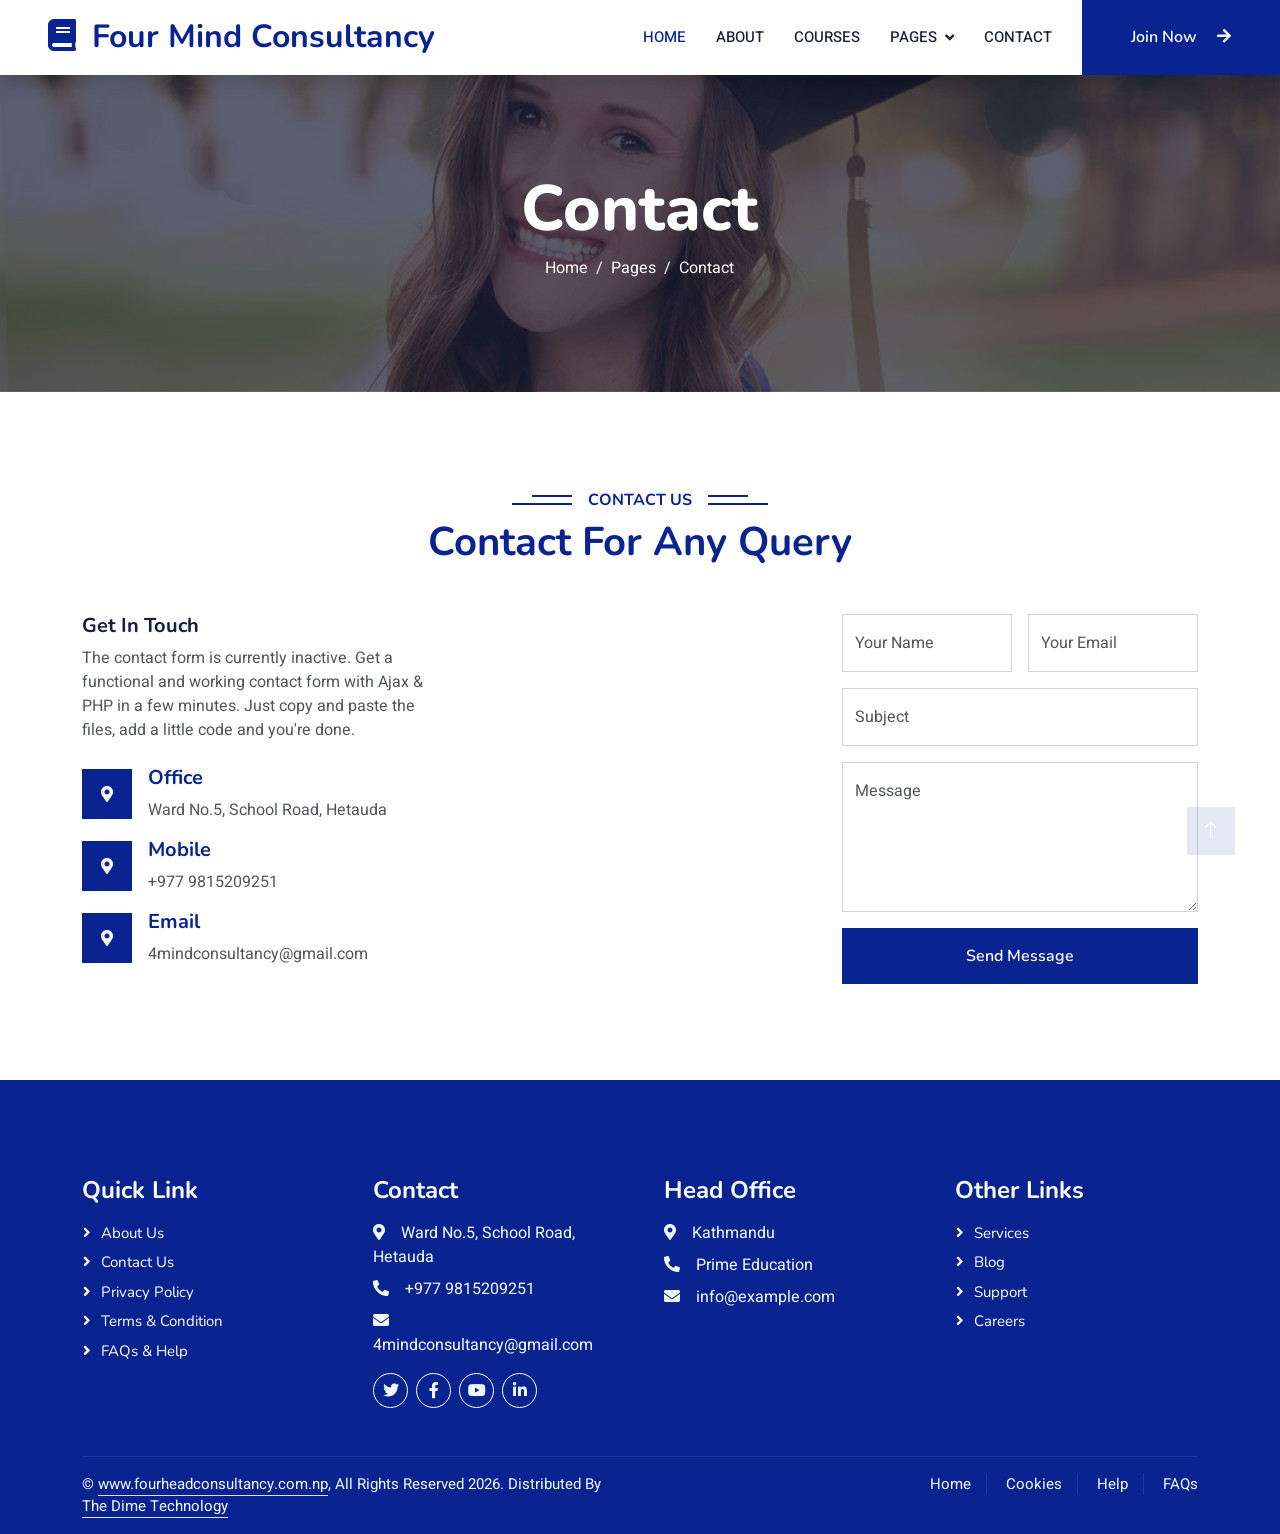
<file: contact.html>
<!DOCTYPE html>
<html lang="en">

<head>
    <meta charset="utf-8">
    <title>Four Mind Consultancy</title>
    <meta content="width=device-width, initial-scale=1.0" name="viewport">
    <meta content="" name="keywords">
    <meta content="" name="description">

    <!-- Favicon -->
    <link href="img/favicon.ico" rel="icon">

    <!-- Google Web Fonts -->
    <link rel="preconnect" href="https://fonts.googleapis.com">
    <link rel="preconnect" href="https://fonts.gstatic.com" crossorigin>
    <link href="https://fonts.googleapis.com/css2?family=Heebo:wght@400;500;600&family=Nunito:wght@600;700;800&display=swap" rel="stylesheet">

    <!-- Icon Font Stylesheet -->
    <link href="https://cdnjs.cloudflare.com/ajax/libs/font-awesome/5.10.0/css/all.min.css" rel="stylesheet">
    <link href="https://cdn.jsdelivr.net/npm/bootstrap-icons@1.4.1/font/bootstrap-icons.css" rel="stylesheet">

    <!-- Libraries Stylesheet -->
    <link href="lib/animate/animate.min.css" rel="stylesheet">
    <link href="lib/owlcarousel/assets/owl.carousel.min.css" rel="stylesheet">

    <!-- Customized Bootstrap Stylesheet -->
    <link href="css/bootstrap.min.css" rel="stylesheet">

    <!-- Template Stylesheet -->
    <link href="css/style.css" rel="stylesheet">
</head>

<body>
    <!-- Spinner Start -->
    <div id="spinner" class="show bg-white position-fixed translate-middle w-100 vh-100 top-50 start-50 d-flex align-items-center justify-content-center">
        <div class="spinner-border text-primary" style="width: 3rem; height: 3rem;" role="status">
            <span class="sr-only">Loading...</span>
        </div>
    </div>
    <!-- Spinner End -->


<!-- Navbar Start -->
    <nav class="navbar navbar-expand-lg bg-white navbar-light shadow sticky-top p-0">
        <a href="index.html" class="navbar-brand d-flex align-items-center px-4 px-lg-5">
            <h2 class="m-0" style="color:#092391;"><i class="fa fa-book me-3"></i>Four Mind Consultancy</h2>
        </a>
        <button type="button" class="navbar-toggler me-4" data-bs-toggle="collapse" data-bs-target="#navbarCollapse">
            <span class="navbar-toggler-icon"></span>
        </button>
        <div class="collapse navbar-collapse" id="navbarCollapse">
            <div class="navbar-nav ms-auto p-4 p-lg-0">
                <a href="index.html" class="nav-item nav-link active">Home</a>
                <a href="about.html" class="nav-item nav-link">About</a>
                <a href="courses.html" class="nav-item nav-link">Courses</a>
                <div class="nav-item dropdown">
                    <a href="#" class="nav-link dropdown-toggle" data-bs-toggle="dropdown">Pages</a>
                    <div class="dropdown-menu fade-down m-0">
                        <a href="team.html" class="dropdown-item">Our Team</a>
                        <a href="testimonial.html" class="dropdown-item">Testimonial</a>
                    </div>
                </div>
                <a href="contact.html" class="nav-item nav-link">Contact</a>
            </div>
            <a href="https://wa.me/9779815209251?text=Hello%20Four%20Mind%20Consultancy!" class="btn py-4 px-lg-5 d-none d-lg-block" style="background-color:#092391; color:#fff;" target="_blank">Join Now <i class="fa fa-arrow-right ms-3"></i></a>
        </div>
    </nav>
    <!-- Navbar End -->


    <!-- Header Start -->
    <div class="container-fluid bg-primary py-5 mb-5 page-header">
        <div class="container py-5">
            <div class="row justify-content-center">
                <div class="col-lg-10 text-center">
                    <h1 class="display-3 text-white animated slideInDown">Contact</h1>
                    <nav aria-label="breadcrumb">
                        <ol class="breadcrumb justify-content-center">
                            <li class="breadcrumb-item"><a class="text-white" href="#">Home</a></li>
                            <li class="breadcrumb-item"><a class="text-white" href="#">Pages</a></li>
                            <li class="breadcrumb-item text-white active" aria-current="page">Contact</li>
                        </ol>
                    </nav>
                </div>
            </div>
        </div>
    </div>
    <!-- Header End -->


    <!-- Contact Start -->
    <div class="container-xxl py-5">
        <div class="container">
            <div class="text-center wow fadeInUp" data-wow-delay="0.1s">
                <h6 class="section-title bg-white text-center px-3" style="color:#092391;">Contact Us</h6>
                <h1 class="mb-5" style="color:#092391;">Contact For Any Query</h1>
            </div>
            <div class="row g-4">
                <div class="col-lg-4 col-md-6 wow fadeInUp" data-wow-delay="0.1s">
                    <h5>Get In Touch</h5>
                    <p class="mb-4">The contact form is currently inactive. Get a functional and working contact form with Ajax & PHP in a few minutes. Just copy and paste the files, add a little code and you're done.</p>
                    <div class="d-flex align-items-center mb-3">
                        <div class="d-flex align-items-center justify-content-center flex-shrink-0" style="width:50px; height:50px; background-color:#092391;"><i class="fa fa-map-marker-alt text-white"></i></div>
                        <div class="ms-3">
                             <h5 style="color:#092391;">Office</h5>
                            <p class="mb-0">Ward No.5, School Road, Hetauda</p>
                        </div>
                    </div>
                    <div class="d-flex align-items-center mb-3">
                        <div class="d-flex align-items-center justify-content-center flex-shrink-0" style="width:50px; height:50px; background-color:#092391;"><i class="fa fa-map-marker-alt text-white"></i></div>
                        <div class="ms-3">
                            <h5 style="color:#092391;">Mobile</h5>
                            <p class="mb-0">+977 9815209251</p>
                        </div>
                    </div>
                    <div class="d-flex align-items-center">
                        <div class="d-flex align-items-center justify-content-center flex-shrink-0" style="width:50px; height:50px; background-color:#092391;"><i class="fa fa-map-marker-alt text-white"></i></div>
                        <div class="ms-3">
                            <h5 style="color:#092391;">Email</h5>
                            <p class="mb-0">4mindconsultancy@gmail.com</p>
                        </div>
                    </div>
                </div>
                <div class="col-lg-4 col-md-6 wow fadeInUp" data-wow-delay="0.3s">
    <iframe class="position-relative rounded w-100 h-100"
        src="https://www.google.com/maps/embed?pb=!1m18!1m12!1m3!1d3532.050775748622!2d85.0349897!3d27.4287501!2m3!1f0!2f0!3f0!3m2!1i1024!2i768!4f13.1!3m3!1m2!1s0x39eb198d7f6b8f6b%3A0x0!2zMjfCsDI1JzQzLjUiTiA4NcKwMDInMDYuMSJF!5e0!3m2!1sen!2sbd!4v1603794290143!5m2!1sen!2sbd"
        frameborder="0" style="min-height: 300px; border:0;" allowfullscreen="" aria-hidden="false"
        tabindex="0"></iframe>
</div>
                <div class="col-lg-4 col-md-12 wow fadeInUp" data-wow-delay="0.5s">
                    <form>
                        <div class="row g-3">
                            <div class="col-md-6">
                                <div class="form-floating">
                                    <input type="text" class="form-control" id="name" placeholder="Your Name">
                                    <label for="name">Your Name</label>
                                </div>
                            </div>
                            <div class="col-md-6">
                                <div class="form-floating">
                                    <input type="email" class="form-control" id="email" placeholder="Your Email">
                                    <label for="email">Your Email</label>
                                </div>
                            </div>
                            <div class="col-12">
                                <div class="form-floating">
                                    <input type="text" class="form-control" id="subject" placeholder="Subject">
                                    <label for="subject">Subject</label>
                                </div>
                            </div>
                            <div class="col-12">
                                <div class="form-floating">
                                    <textarea class="form-control" placeholder="Leave a message here" id="message" style="height: 150px"></textarea>
                                    <label for="message">Message</label>
                                </div>
                            </div>
                            <div class="col-12">
                                    <button class="btn w-100 py-3" type="submit" style="background-color:#092391; color:#fff; border:none;">Send Message</button>
                            </div>
                        </div>
                    </form>
                </div>
            </div>
        </div>
    </div>
    <!-- Contact End -->


    <!-- Footer Start -->
<div class="container-fluid text-light footer pt-5 mt-5 wow fadeIn" style="background-color:#092391;" data-wow-delay="0.1s">
    <div class="container py-5">
        <div class="row g-5">
            <!-- Quick Links -->
            <div class="col-lg-3 col-md-6">
                <h4 class="text-white mb-3">Quick Link</h4>
                <a class="btn btn-link" href="">About Us</a>
                <a class="btn btn-link" href="">Contact Us</a>
                <a class="btn btn-link" href="">Privacy Policy</a>
                <a class="btn btn-link" href="">Terms & Condition</a>
                <a class="btn btn-link" href="">FAQs & Help</a>
            </div>

            <!-- Contact Info -->
            <div class="col-lg-3 col-md-6">
                <h4 class="text-white mb-3">Contact</h4>
                <p class="mb-2"><i class="fa fa-map-marker-alt me-3"></i>Ward No.5, School Road, Hetauda</p>
                <p class="mb-2"><i class="fa fa-phone-alt me-3"></i>+977 9815209251</p>
                <p class="mb-2"><i class="fa fa-envelope me-3"></i>4mindconsultancy@gmail.com</p>

                <!-- Social Links -->
                <div class="d-flex pt-2">
                    <a class="btn btn-outline-light btn-social me-2" href=""><i class="fab fa-twitter"></i></a>
                    <a class="btn btn-outline-light btn-social me-2" href=""><i class="fab fa-facebook-f"></i></a>
                    <a class="btn btn-outline-light btn-social me-2" href=""><i class="fab fa-youtube"></i></a>
                    <a class="btn btn-outline-light btn-social" href=""><i class="fab fa-linkedin-in"></i></a>
                </div>
            </div>

            <!-- Optional: Add another column here if needed -->
            <div class="col-lg-3 col-md-6">
                <h4 class="text-white mb-3">Head Office</h4>
                <p class="mb-2"><i class="fa fa-map-marker-alt me-3"></i>Kathmandu</p>
                <p class="mb-2"><i class="fa fa-phone-alt me-3"></i>Prime Education</p>
                <p class="mb-2"><i class="fa fa-envelope me-3"></i>info@example.com</p>
            </div>

            <!-- Optional: Another column -->
            <div class="col-lg-3 col-md-6">
                <h4 class="text-white mb-3">Other Links</h4>
                <a class="btn btn-link" href="">Services</a>
                <a class="btn btn-link" href="">Blog</a>
                <a class="btn btn-link" href="">Support</a>
                <a class="btn btn-link" href="">Careers</a>
            </div>
        </div>
    </div>

    <!-- Footer Bottom -->
    <div class="container">
        <div class="copyright py-3">
            <div class="row">
                <div class="col-md-6 text-center text-md-start mb-3 mb-md-0">
                    &copy; <a class="border-bottom" href="#">www.fourheadconsultancy.com.np</a>, All Rights Reserved 2026.
                    Distributed By <a class="border-bottom" href="https://thedimetechnology.com.np">The Dime Technology</a>
                </div>
                <div class="col-md-6 text-center text-md-end">
                    <div class="footer-menu">
                        <a href="">Home</a>
                        <a href="">Cookies</a>
                        <a href="">Help</a>
                        <a href="">FAQs</a>
                    </div>
                </div>
            </div>
        </div>
    </div>
</div>
<!-- Footer End -->


    <!-- Back to Top -->
    <a href="#" class="btn btn-lg btn-lg-square back-to-top" style="background-color:#092391; color:#fff;"><i class="bi bi-arrow-up"></i></a>


    <!-- JavaScript Libraries -->
    <script src="https://code.jquery.com/jquery-3.4.1.min.js"></script>
    <script src="https://cdn.jsdelivr.net/npm/bootstrap@5.0.0/dist/js/bootstrap.bundle.min.js"></script>
    <script src="lib/wow/wow.min.js"></script>
    <script src="lib/easing/easing.min.js"></script>
    <script src="lib/waypoints/waypoints.min.js"></script>
    <script src="lib/owlcarousel/owl.carousel.min.js"></script>

    <!-- Template Javascript -->
    <script src="js/main.js"></script>
</body>

</html>
</file>
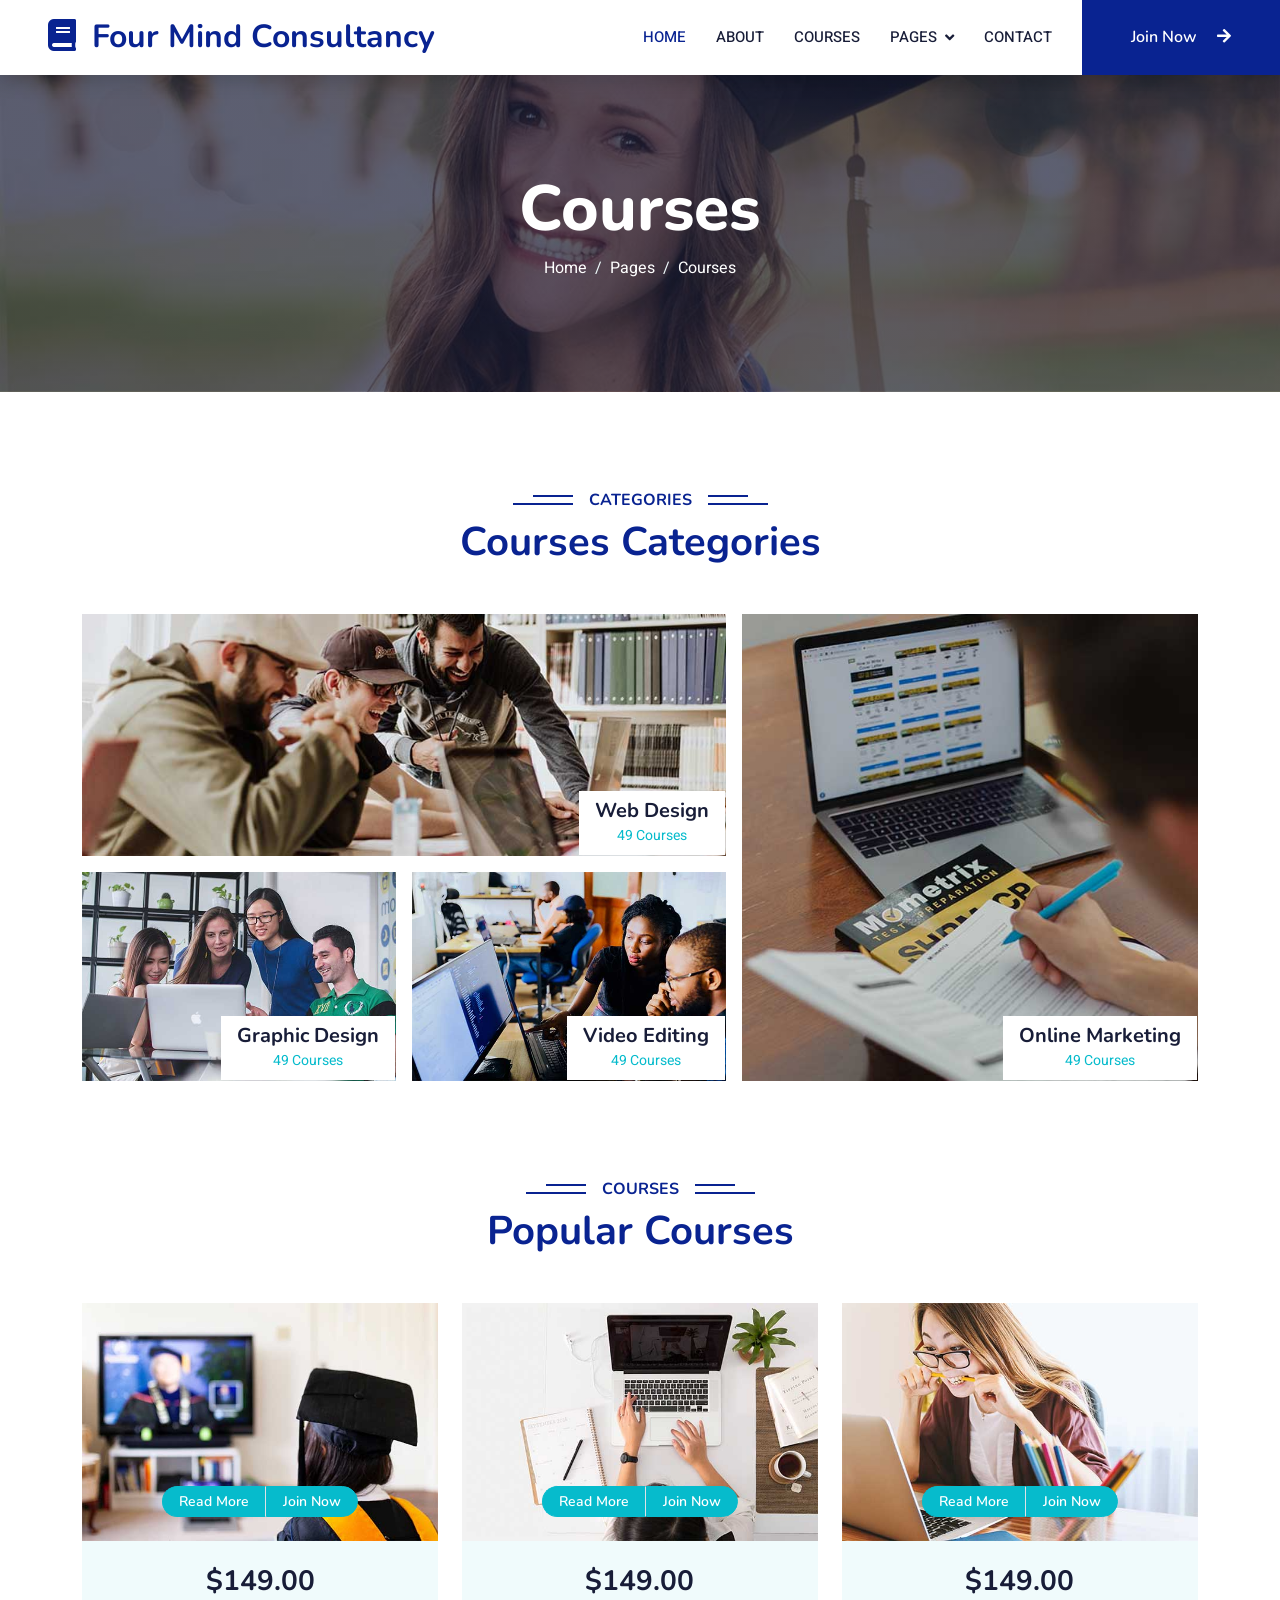
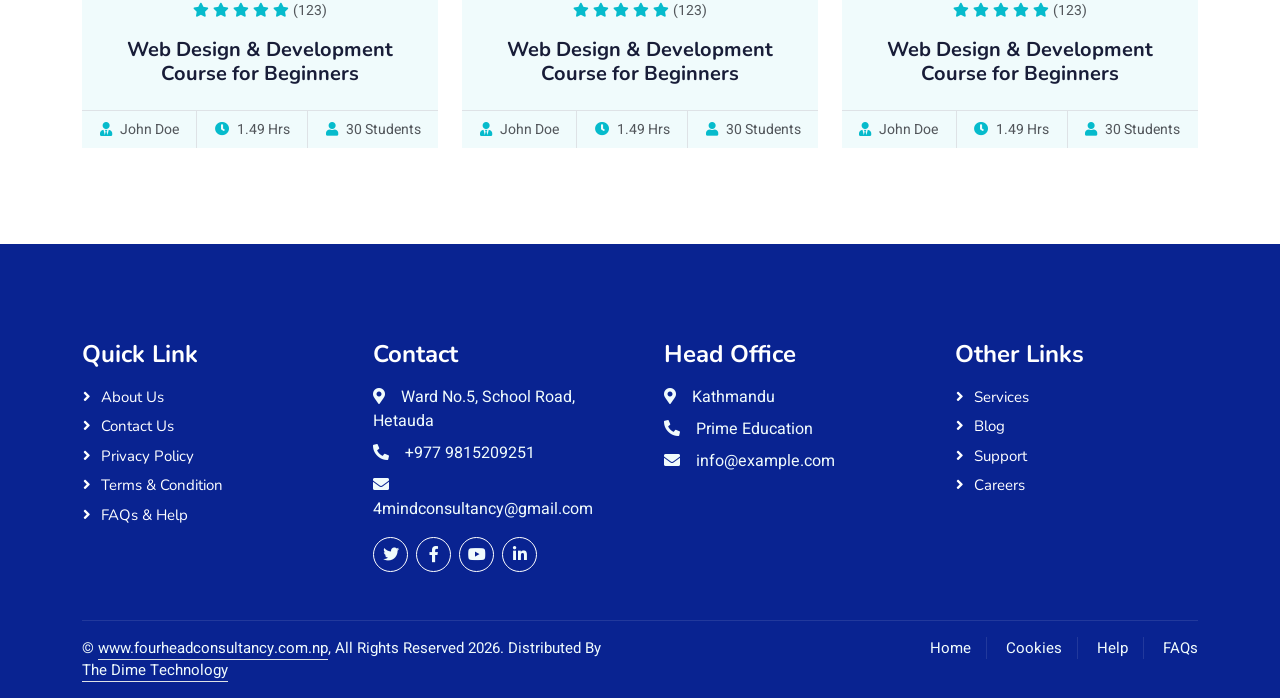
<file: courses.html>
<!DOCTYPE html>
<html lang="en">

<head>
    <meta charset="utf-8">
    <title>Four Mind Consultancy</title>
    <meta content="width=device-width, initial-scale=1.0" name="viewport">
    <meta content="" name="keywords">
    <meta content="" name="description">

    <!-- Favicon -->
    <link href="img/favicon.ico" rel="icon">

    <!-- Google Web Fonts -->
    <link rel="preconnect" href="https://fonts.googleapis.com">
    <link rel="preconnect" href="https://fonts.gstatic.com" crossorigin>
    <link href="https://fonts.googleapis.com/css2?family=Heebo:wght@400;500;600&family=Nunito:wght@600;700;800&display=swap" rel="stylesheet">

    <!-- Icon Font Stylesheet -->
    <link href="https://cdnjs.cloudflare.com/ajax/libs/font-awesome/5.10.0/css/all.min.css" rel="stylesheet">
    <link href="https://cdn.jsdelivr.net/npm/bootstrap-icons@1.4.1/font/bootstrap-icons.css" rel="stylesheet">

    <!-- Libraries Stylesheet -->
    <link href="lib/animate/animate.min.css" rel="stylesheet">
    <link href="lib/owlcarousel/assets/owl.carousel.min.css" rel="stylesheet">

    <!-- Customized Bootstrap Stylesheet -->
    <link href="css/bootstrap.min.css" rel="stylesheet">

    <!-- Template Stylesheet -->
    <link href="css/style.css" rel="stylesheet">
</head>

<body>
    <!-- Spinner Start -->
    <div id="spinner" class="show bg-white position-fixed translate-middle w-100 vh-100 top-50 start-50 d-flex align-items-center justify-content-center">
        <div class="spinner-border text-primary" style="width: 3rem; height: 3rem;" role="status">
            <span class="sr-only">Loading...</span>
        </div>
    </div>
    <!-- Spinner End -->


<!-- Navbar Start -->
    <nav class="navbar navbar-expand-lg bg-white navbar-light shadow sticky-top p-0">
        <a href="index.html" class="navbar-brand d-flex align-items-center px-4 px-lg-5">
            <h2 class="m-0" style="color:#092391;"><i class="fa fa-book me-3"></i>Four Mind Consultancy</h2>
        </a>
        <button type="button" class="navbar-toggler me-4" data-bs-toggle="collapse" data-bs-target="#navbarCollapse">
            <span class="navbar-toggler-icon"></span>
        </button>
        <div class="collapse navbar-collapse" id="navbarCollapse">
            <div class="navbar-nav ms-auto p-4 p-lg-0">
                <a href="index.html" class="nav-item nav-link active">Home</a>
                <a href="about.html" class="nav-item nav-link">About</a>
                <a href="courses.html" class="nav-item nav-link">Courses</a>
                <div class="nav-item dropdown">
                    <a href="#" class="nav-link dropdown-toggle" data-bs-toggle="dropdown">Pages</a>
                    <div class="dropdown-menu fade-down m-0">
                        <a href="team.html" class="dropdown-item">Our Team</a>
                        <a href="testimonial.html" class="dropdown-item">Testimonial</a>
                    </div>
                </div>
                <a href="contact.html" class="nav-item nav-link">Contact</a>
            </div>
            <a href="https://wa.me/9779815209251?text=Hello%20Four%20Mind%20Consultancy!" class="btn py-4 px-lg-5 d-none d-lg-block" style="background-color:#092391; color:#fff;" target="_blank">Join Now <i class="fa fa-arrow-right ms-3"></i></a>
        </div>
    </nav>
    <!-- Navbar End -->


    <!-- Header Start -->
    <div class="container-fluid bg-primary py-5 mb-5 page-header">
        <div class="container py-5">
            <div class="row justify-content-center">
                <div class="col-lg-10 text-center">
                    <h1 class="display-3 text-white animated slideInDown">Courses</h1>
                    <nav aria-label="breadcrumb">
                        <ol class="breadcrumb justify-content-center">
                            <li class="breadcrumb-item"><a class="text-white" href="#">Home</a></li>
                            <li class="breadcrumb-item"><a class="text-white" href="#">Pages</a></li>
                            <li class="breadcrumb-item text-white active" aria-current="page">Courses</li>
                        </ol>
                    </nav>
                </div>
            </div>
        </div>
    </div>
    <!-- Header End -->


    <!-- Categories Start -->
    <div class="container-xxl py-5 category">
        <div class="container">
            <div class="text-center wow fadeInUp" data-wow-delay="0.1s">
                <h6 class="section-title bg-white text-center px-3" style="color:#092391;">Categories</h6>
                <h1 class="mb-5" style="color:#092391;">Courses Categories</h1>
            </div>
            <div class="row g-3">
                <div class="col-lg-7 col-md-6">
                    <div class="row g-3">
                        <div class="col-lg-12 col-md-12 wow zoomIn" data-wow-delay="0.1s">
                            <a class="position-relative d-block overflow-hidden" href="">
                                <img class="img-fluid" src="img/cat-1.jpg" alt="">
                                <div class="bg-white text-center position-absolute bottom-0 end-0 py-2 px-3" style="margin: 1px;">
                                    <h5 class="m-0">Web Design</h5>
                                    <small class="text-primary">49 Courses</small>
                                </div>
                            </a>
                        </div>
                        <div class="col-lg-6 col-md-12 wow zoomIn" data-wow-delay="0.3s">
                            <a class="position-relative d-block overflow-hidden" href="">
                                <img class="img-fluid" src="img/cat-2.jpg" alt="">
                                <div class="bg-white text-center position-absolute bottom-0 end-0 py-2 px-3" style="margin: 1px;">
                                    <h5 class="m-0">Graphic Design</h5>
                                    <small class="text-primary">49 Courses</small>
                                </div>
                            </a>
                        </div>
                        <div class="col-lg-6 col-md-12 wow zoomIn" data-wow-delay="0.5s">
                            <a class="position-relative d-block overflow-hidden" href="">
                                <img class="img-fluid" src="img/cat-3.jpg" alt="">
                                <div class="bg-white text-center position-absolute bottom-0 end-0 py-2 px-3" style="margin: 1px;">
                                    <h5 class="m-0">Video Editing</h5>
                                    <small class="text-primary">49 Courses</small>
                                </div>
                            </a>
                        </div>
                    </div>
                </div>
                <div class="col-lg-5 col-md-6 wow zoomIn" data-wow-delay="0.7s" style="min-height: 350px;">
                    <a class="position-relative d-block h-100 overflow-hidden" href="">
                        <img class="img-fluid position-absolute w-100 h-100" src="img/cat-4.jpg" alt="" style="object-fit: cover;">
                        <div class="bg-white text-center position-absolute bottom-0 end-0 py-2 px-3" style="margin:  1px;">
                            <h5 class="m-0">Online Marketing</h5>
                            <small class="text-primary">49 Courses</small>
                        </div>
                    </a>
                </div>
            </div>
        </div>
    </div>
    <!-- Categories Start -->


    <!-- Courses Start -->
    <div class="container-xxl py-5">
        <div class="container">
            <div class="text-center wow fadeInUp" data-wow-delay="0.1s">
                <h6 class="section-title bg-white text-center px-3" style="color:#092391;">Courses</h6>
                <h1 class="mb-5" style="color:#092391;">Popular Courses</h1>
            </div>
            <div class="row g-4 justify-content-center">
                <div class="col-lg-4 col-md-6 wow fadeInUp" data-wow-delay="0.1s">
                    <div class="course-item bg-light">
                        <div class="position-relative overflow-hidden">
                            <img class="img-fluid" src="img/course-1.jpg" alt="">
                            <div class="w-100 d-flex justify-content-center position-absolute bottom-0 start-0 mb-4">
                                <a href="#" class="flex-shrink-0 btn btn-sm btn-primary px-3 border-end" style="border-radius: 30px 0 0 30px;">Read More</a>
                                <a href="#" class="flex-shrink-0 btn btn-sm btn-primary px-3" style="border-radius: 0 30px 30px 0;">Join Now</a>
                            </div>
                        </div>
                        <div class="text-center p-4 pb-0">
                            <h3 class="mb-0">$149.00</h3>
                            <div class="mb-3">
                                <small class="fa fa-star text-primary"></small>
                                <small class="fa fa-star text-primary"></small>
                                <small class="fa fa-star text-primary"></small>
                                <small class="fa fa-star text-primary"></small>
                                <small class="fa fa-star text-primary"></small>
                                <small>(123)</small>
                            </div>
                            <h5 class="mb-4">Web Design & Development Course for Beginners</h5>
                        </div>
                        <div class="d-flex border-top">
                            <small class="flex-fill text-center border-end py-2"><i class="fa fa-user-tie text-primary me-2"></i>John Doe</small>
                            <small class="flex-fill text-center border-end py-2"><i class="fa fa-clock text-primary me-2"></i>1.49 Hrs</small>
                            <small class="flex-fill text-center py-2"><i class="fa fa-user text-primary me-2"></i>30 Students</small>
                        </div>
                    </div>
                </div>
                <div class="col-lg-4 col-md-6 wow fadeInUp" data-wow-delay="0.3s">
                    <div class="course-item bg-light">
                        <div class="position-relative overflow-hidden">
                            <img class="img-fluid" src="img/course-2.jpg" alt="">
                            <div class="w-100 d-flex justify-content-center position-absolute bottom-0 start-0 mb-4">
                                <a href="#" class="flex-shrink-0 btn btn-sm btn-primary px-3 border-end" style="border-radius: 30px 0 0 30px;">Read More</a>
                                <a href="#" class="flex-shrink-0 btn btn-sm btn-primary px-3" style="border-radius: 0 30px 30px 0;">Join Now</a>
                            </div>
                        </div>
                        <div class="text-center p-4 pb-0">
                            <h3 class="mb-0">$149.00</h3>
                            <div class="mb-3">
                                <small class="fa fa-star text-primary"></small>
                                <small class="fa fa-star text-primary"></small>
                                <small class="fa fa-star text-primary"></small>
                                <small class="fa fa-star text-primary"></small>
                                <small class="fa fa-star text-primary"></small>
                                <small>(123)</small>
                            </div>
                            <h5 class="mb-4">Web Design & Development Course for Beginners</h5>
                        </div>
                        <div class="d-flex border-top">
                            <small class="flex-fill text-center border-end py-2"><i class="fa fa-user-tie text-primary me-2"></i>John Doe</small>
                            <small class="flex-fill text-center border-end py-2"><i class="fa fa-clock text-primary me-2"></i>1.49 Hrs</small>
                            <small class="flex-fill text-center py-2"><i class="fa fa-user text-primary me-2"></i>30 Students</small>
                        </div>
                    </div>
                </div>
                <div class="col-lg-4 col-md-6 wow fadeInUp" data-wow-delay="0.5s">
                    <div class="course-item bg-light">
                        <div class="position-relative overflow-hidden">
                            <img class="img-fluid" src="img/course-3.jpg" alt="">
                            <div class="w-100 d-flex justify-content-center position-absolute bottom-0 start-0 mb-4">
                                <a href="#" class="flex-shrink-0 btn btn-sm btn-primary px-3 border-end" style="border-radius: 30px 0 0 30px;">Read More</a>
                                <a href="#" class="flex-shrink-0 btn btn-sm btn-primary px-3" style="border-radius: 0 30px 30px 0;">Join Now</a>
                            </div>
                        </div>
                        <div class="text-center p-4 pb-0">
                            <h3 class="mb-0">$149.00</h3>
                            <div class="mb-3">
                                <small class="fa fa-star text-primary"></small>
                                <small class="fa fa-star text-primary"></small>
                                <small class="fa fa-star text-primary"></small>
                                <small class="fa fa-star text-primary"></small>
                                <small class="fa fa-star text-primary"></small>
                                <small>(123)</small>
                            </div>
                            <h5 class="mb-4">Web Design & Development Course for Beginners</h5>
                        </div>
                        <div class="d-flex border-top">
                            <small class="flex-fill text-center border-end py-2"><i class="fa fa-user-tie text-primary me-2"></i>John Doe</small>
                            <small class="flex-fill text-center border-end py-2"><i class="fa fa-clock text-primary me-2"></i>1.49 Hrs</small>
                            <small class="flex-fill text-center py-2"><i class="fa fa-user text-primary me-2"></i>30 Students</small>
                        </div>
                    </div>
                </div>
            </div>
        </div>
    </div>
    <!-- Courses End -->
        

    <!-- Footer Start -->
<div class="container-fluid text-light footer pt-5 mt-5 wow fadeIn" style="background-color:#092391;" data-wow-delay="0.1s">
    <div class="container py-5">
        <div class="row g-5">
            <!-- Quick Links -->
            <div class="col-lg-3 col-md-6">
                <h4 class="text-white mb-3">Quick Link</h4>
                <a class="btn btn-link" href="">About Us</a>
                <a class="btn btn-link" href="">Contact Us</a>
                <a class="btn btn-link" href="">Privacy Policy</a>
                <a class="btn btn-link" href="">Terms & Condition</a>
                <a class="btn btn-link" href="">FAQs & Help</a>
            </div>

            <!-- Contact Info -->
            <div class="col-lg-3 col-md-6">
                <h4 class="text-white mb-3">Contact</h4>
                <p class="mb-2"><i class="fa fa-map-marker-alt me-3"></i>Ward No.5, School Road, Hetauda</p>
                <p class="mb-2"><i class="fa fa-phone-alt me-3"></i>+977 9815209251</p>
                <p class="mb-2"><i class="fa fa-envelope me-3"></i>4mindconsultancy@gmail.com</p>

                <!-- Social Links -->
                <div class="d-flex pt-2">
                    <a class="btn btn-outline-light btn-social me-2" href=""><i class="fab fa-twitter"></i></a>
                    <a class="btn btn-outline-light btn-social me-2" href=""><i class="fab fa-facebook-f"></i></a>
                    <a class="btn btn-outline-light btn-social me-2" href=""><i class="fab fa-youtube"></i></a>
                    <a class="btn btn-outline-light btn-social" href=""><i class="fab fa-linkedin-in"></i></a>
                </div>
            </div>

            <!-- Optional: Add another column here if needed -->
            <div class="col-lg-3 col-md-6">
                <h4 class="text-white mb-3">Head Office</h4>
                <p class="mb-2"><i class="fa fa-map-marker-alt me-3"></i>Kathmandu</p>
                <p class="mb-2"><i class="fa fa-phone-alt me-3"></i>Prime Education</p>
                <p class="mb-2"><i class="fa fa-envelope me-3"></i>info@example.com</p>
            </div>

            <!-- Optional: Another column -->
            <div class="col-lg-3 col-md-6">
                <h4 class="text-white mb-3">Other Links</h4>
                <a class="btn btn-link" href="">Services</a>
                <a class="btn btn-link" href="">Blog</a>
                <a class="btn btn-link" href="">Support</a>
                <a class="btn btn-link" href="">Careers</a>
            </div>
        </div>
    </div>

    <!-- Footer Bottom -->
    <div class="container">
        <div class="copyright py-3">
            <div class="row">
                <div class="col-md-6 text-center text-md-start mb-3 mb-md-0">
                    &copy; <a class="border-bottom" href="#">www.fourheadconsultancy.com.np</a>, All Rights Reserved 2026.
                    Distributed By <a class="border-bottom" href="https://thedimetechnology.com.np">The Dime Technology</a>
                </div>
                <div class="col-md-6 text-center text-md-end">
                    <div class="footer-menu">
                        <a href="">Home</a>
                        <a href="">Cookies</a>
                        <a href="">Help</a>
                        <a href="">FAQs</a>
                    </div>
                </div>
            </div>
        </div>
    </div>
</div>
<!-- Footer End -->


    <!-- Back to Top -->
    <a href="#" class="btn btn-lg btn-lg-square back-to-top" style="background-color:#092391; color:#fff;"><i class="bi bi-arrow-up"></i></a>


    <!-- JavaScript Libraries -->
    <script src="https://code.jquery.com/jquery-3.4.1.min.js"></script>
    <script src="https://cdn.jsdelivr.net/npm/bootstrap@5.0.0/dist/js/bootstrap.bundle.min.js"></script>
    <script src="lib/wow/wow.min.js"></script>
    <script src="lib/easing/easing.min.js"></script>
    <script src="lib/waypoints/waypoints.min.js"></script>
    <script src="lib/owlcarousel/owl.carousel.min.js"></script>

    <!-- Template Javascript -->
    <script src="js/main.js"></script>
</body>

</html>
</file>
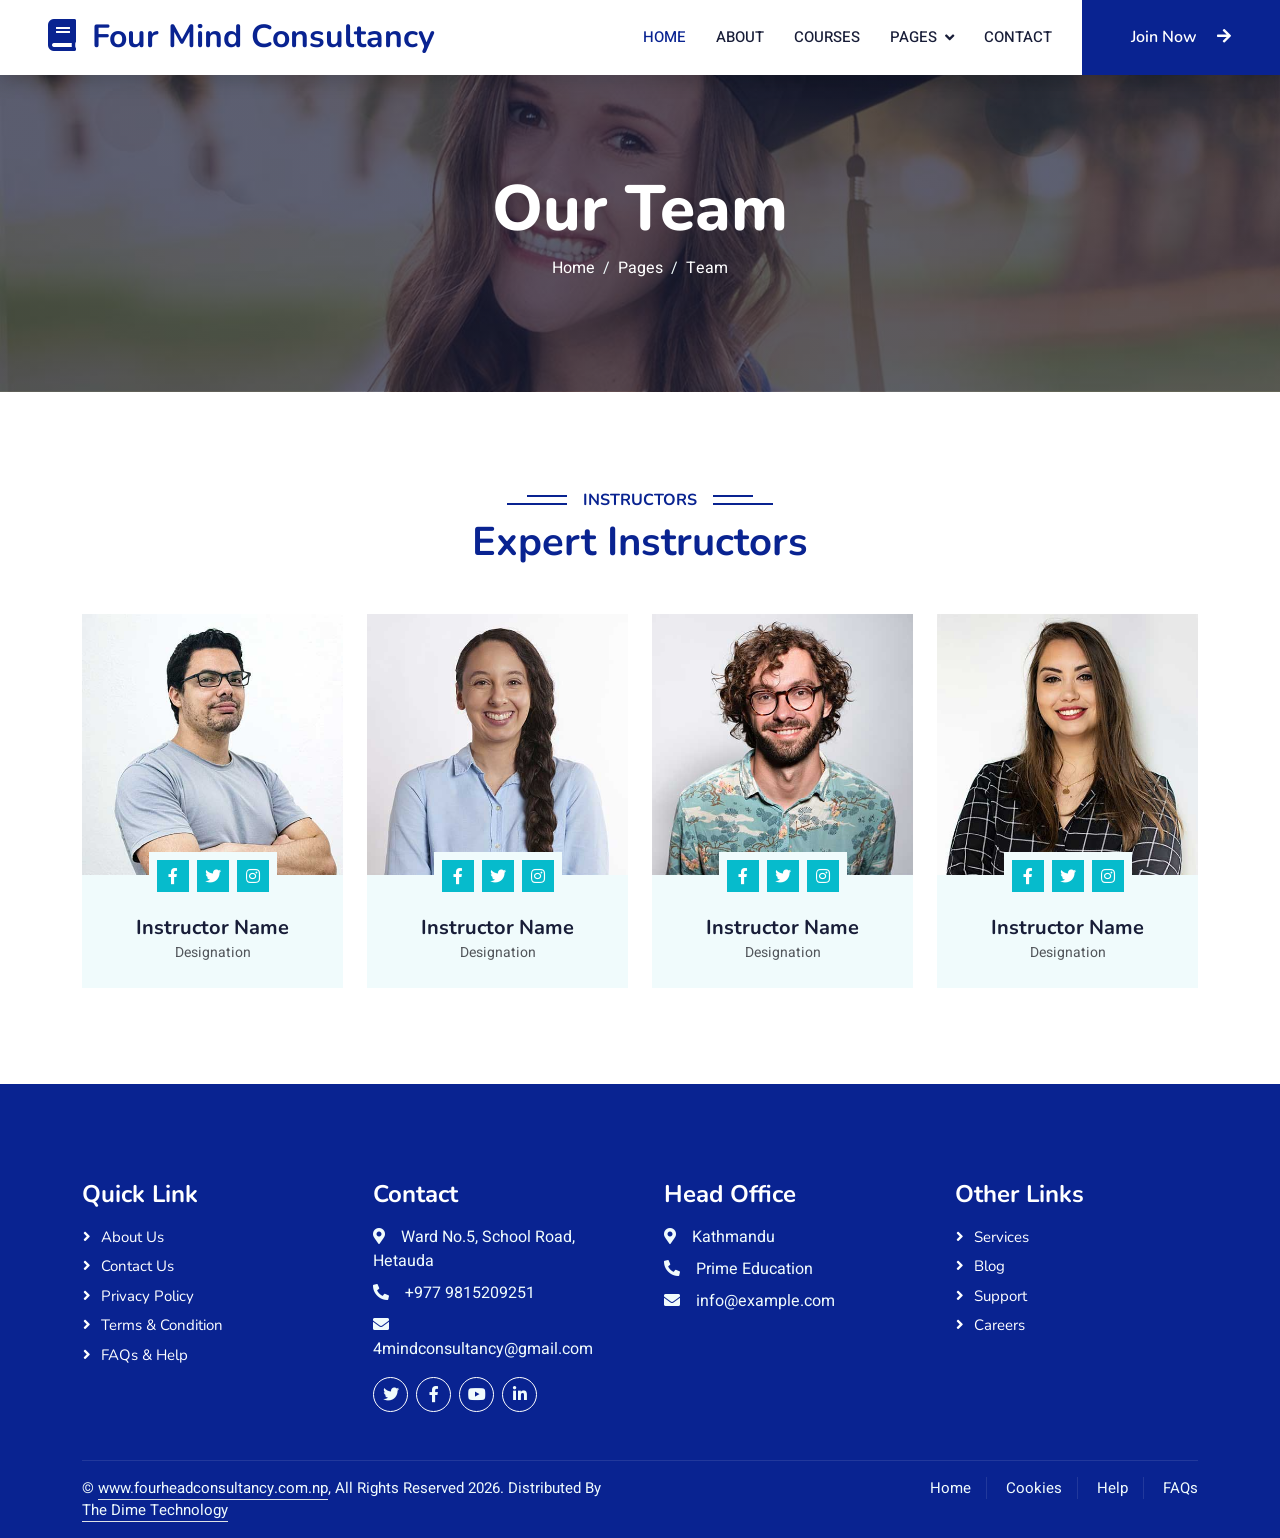
<file: team.html>
<!DOCTYPE html>
<html lang="en">

<head>
    <meta charset="utf-8">
    <title>Four Mind Consultancy</title>
    <meta content="width=device-width, initial-scale=1.0" name="viewport">
    <meta content="" name="keywords">
    <meta content="" name="description">

    <!-- Favicon -->
    <link href="img/favicon.ico" rel="icon">

    <!-- Google Web Fonts -->
    <link rel="preconnect" href="https://fonts.googleapis.com">
    <link rel="preconnect" href="https://fonts.gstatic.com" crossorigin>
    <link href="https://fonts.googleapis.com/css2?family=Heebo:wght@400;500;600&family=Nunito:wght@600;700;800&display=swap" rel="stylesheet">

    <!-- Icon Font Stylesheet -->
    <link href="https://cdnjs.cloudflare.com/ajax/libs/font-awesome/5.10.0/css/all.min.css" rel="stylesheet">
    <link href="https://cdn.jsdelivr.net/npm/bootstrap-icons@1.4.1/font/bootstrap-icons.css" rel="stylesheet">

    <!-- Libraries Stylesheet -->
    <link href="lib/animate/animate.min.css" rel="stylesheet">
    <link href="lib/owlcarousel/assets/owl.carousel.min.css" rel="stylesheet">

    <!-- Customized Bootstrap Stylesheet -->
    <link href="css/bootstrap.min.css" rel="stylesheet">

    <!-- Template Stylesheet -->
    <link href="css/style.css" rel="stylesheet">
</head>

<body>
    <!-- Spinner Start -->
    <div id="spinner" class="show bg-white position-fixed translate-middle w-100 vh-100 top-50 start-50 d-flex align-items-center justify-content-center">
        <div class="spinner-border text-primary" style="width: 3rem; height: 3rem;" role="status">
            <span class="sr-only">Loading...</span>
        </div>
    </div>
    <!-- Spinner End -->


<!-- Navbar Start -->
    <nav class="navbar navbar-expand-lg bg-white navbar-light shadow sticky-top p-0">
        <a href="index.html" class="navbar-brand d-flex align-items-center px-4 px-lg-5">
            <h2 class="m-0" style="color:#092391;"><i class="fa fa-book me-3"></i>Four Mind Consultancy</h2>
        </a>
        <button type="button" class="navbar-toggler me-4" data-bs-toggle="collapse" data-bs-target="#navbarCollapse">
            <span class="navbar-toggler-icon"></span>
        </button>
        <div class="collapse navbar-collapse" id="navbarCollapse">
            <div class="navbar-nav ms-auto p-4 p-lg-0">
                <a href="index.html" class="nav-item nav-link active">Home</a>
                <a href="about.html" class="nav-item nav-link">About</a>
                <a href="courses.html" class="nav-item nav-link">Courses</a>
                <div class="nav-item dropdown">
                    <a href="#" class="nav-link dropdown-toggle" data-bs-toggle="dropdown">Pages</a>
                    <div class="dropdown-menu fade-down m-0">
                        <a href="team.html" class="dropdown-item">Our Team</a>
                        <a href="testimonial.html" class="dropdown-item">Testimonial</a>
                    </div>
                </div>
                <a href="contact.html" class="nav-item nav-link">Contact</a>
            </div>
            <a href="https://wa.me/9779815209251?text=Hello%20Four%20Mind%20Consultancy!" class="btn py-4 px-lg-5 d-none d-lg-block" style="background-color:#092391; color:#fff;" target="_blank">Join Now <i class="fa fa-arrow-right ms-3"></i></a>
        </div>
    </nav>
    <!-- Navbar End -->


    <!-- Header Start -->
    <div class="container-fluid bg-primary py-5 mb-5 page-header">
        <div class="container py-5">
            <div class="row justify-content-center">
                <div class="col-lg-10 text-center">
                    <h1 class="display-3 text-white animated slideInDown">Our Team</h1>
                    <nav aria-label="breadcrumb">
                        <ol class="breadcrumb justify-content-center">
                            <li class="breadcrumb-item"><a class="text-white" href="#">Home</a></li>
                            <li class="breadcrumb-item"><a class="text-white" href="#">Pages</a></li>
                            <li class="breadcrumb-item text-white active" aria-current="page">Team</li>
                        </ol>
                    </nav>
                </div>
            </div>
        </div>
    </div>
    <!-- Header End -->


    <!-- Team Start -->
    <div class="container-xxl py-5">
        <div class="container">
            <div class="text-center wow fadeInUp" data-wow-delay="0.1s">
                <h6 class="section-title bg-white text-center px-3" style="color:#092391;">Instructors</h6>
                <h1 class="mb-5" style="color:#092391;">Expert Instructors</h1>
            </div>
            <div class="row g-4">
                <div class="col-lg-3 col-md-6 wow fadeInUp" data-wow-delay="0.1s">
                    <div class="team-item bg-light">
                        <div class="overflow-hidden">
                            <img class="img-fluid" src="img/team-1.jpg" alt="">
                        </div>
                        <div class="position-relative d-flex justify-content-center" style="margin-top: -23px;">
                            <div class="bg-light d-flex justify-content-center pt-2 px-1">
                                <a class="btn btn-sm-square btn-primary mx-1" href=""><i class="fab fa-facebook-f"></i></a>
                                <a class="btn btn-sm-square btn-primary mx-1" href=""><i class="fab fa-twitter"></i></a>
                                <a class="btn btn-sm-square btn-primary mx-1" href=""><i class="fab fa-instagram"></i></a>
                            </div>
                        </div>
                        <div class="text-center p-4">
                            <h5 class="mb-0">Instructor Name</h5>
                            <small>Designation</small>
                        </div>
                    </div>
                </div>
                <div class="col-lg-3 col-md-6 wow fadeInUp" data-wow-delay="0.3s">
                    <div class="team-item bg-light">
                        <div class="overflow-hidden">
                            <img class="img-fluid" src="img/team-2.jpg" alt="">
                        </div>
                        <div class="position-relative d-flex justify-content-center" style="margin-top: -23px;">
                            <div class="bg-light d-flex justify-content-center pt-2 px-1">
                                <a class="btn btn-sm-square btn-primary mx-1" href=""><i class="fab fa-facebook-f"></i></a>
                                <a class="btn btn-sm-square btn-primary mx-1" href=""><i class="fab fa-twitter"></i></a>
                                <a class="btn btn-sm-square btn-primary mx-1" href=""><i class="fab fa-instagram"></i></a>
                            </div>
                        </div>
                        <div class="text-center p-4">
                            <h5 class="mb-0">Instructor Name</h5>
                            <small>Designation</small>
                        </div>
                    </div>
                </div>
                <div class="col-lg-3 col-md-6 wow fadeInUp" data-wow-delay="0.5s">
                    <div class="team-item bg-light">
                        <div class="overflow-hidden">
                            <img class="img-fluid" src="img/team-3.jpg" alt="">
                        </div>
                        <div class="position-relative d-flex justify-content-center" style="margin-top: -23px;">
                            <div class="bg-light d-flex justify-content-center pt-2 px-1">
                                <a class="btn btn-sm-square btn-primary mx-1" href=""><i class="fab fa-facebook-f"></i></a>
                                <a class="btn btn-sm-square btn-primary mx-1" href=""><i class="fab fa-twitter"></i></a>
                                <a class="btn btn-sm-square btn-primary mx-1" href=""><i class="fab fa-instagram"></i></a>
                            </div>
                        </div>
                        <div class="text-center p-4">
                            <h5 class="mb-0">Instructor Name</h5>
                            <small>Designation</small>
                        </div>
                    </div>
                </div>
                <div class="col-lg-3 col-md-6 wow fadeInUp" data-wow-delay="0.7s">
                    <div class="team-item bg-light">
                        <div class="overflow-hidden">
                            <img class="img-fluid" src="img/team-4.jpg" alt="">
                        </div>
                        <div class="position-relative d-flex justify-content-center" style="margin-top: -23px;">
                            <div class="bg-light d-flex justify-content-center pt-2 px-1">
                                <a class="btn btn-sm-square btn-primary mx-1" href=""><i class="fab fa-facebook-f"></i></a>
                                <a class="btn btn-sm-square btn-primary mx-1" href=""><i class="fab fa-twitter"></i></a>
                                <a class="btn btn-sm-square btn-primary mx-1" href=""><i class="fab fa-instagram"></i></a>
                            </div>
                        </div>
                        <div class="text-center p-4">
                            <h5 class="mb-0">Instructor Name</h5>
                            <small>Designation</small>
                        </div>
                    </div>
                </div>
            </div>
        </div>
    </div>
    <!-- Team End -->
        

    <!-- Footer Start -->
<div class="container-fluid text-light footer pt-5 mt-5 wow fadeIn" style="background-color:#092391;" data-wow-delay="0.1s">
    <div class="container py-5">
        <div class="row g-5">
            <!-- Quick Links -->
            <div class="col-lg-3 col-md-6">
                <h4 class="text-white mb-3">Quick Link</h4>
                <a class="btn btn-link" href="">About Us</a>
                <a class="btn btn-link" href="">Contact Us</a>
                <a class="btn btn-link" href="">Privacy Policy</a>
                <a class="btn btn-link" href="">Terms & Condition</a>
                <a class="btn btn-link" href="">FAQs & Help</a>
            </div>

            <!-- Contact Info -->
            <div class="col-lg-3 col-md-6">
                <h4 class="text-white mb-3">Contact</h4>
                <p class="mb-2"><i class="fa fa-map-marker-alt me-3"></i>Ward No.5, School Road, Hetauda</p>
                <p class="mb-2"><i class="fa fa-phone-alt me-3"></i>+977 9815209251</p>
                <p class="mb-2"><i class="fa fa-envelope me-3"></i>4mindconsultancy@gmail.com</p>

                <!-- Social Links -->
                <div class="d-flex pt-2">
                    <a class="btn btn-outline-light btn-social me-2" href=""><i class="fab fa-twitter"></i></a>
                    <a class="btn btn-outline-light btn-social me-2" href=""><i class="fab fa-facebook-f"></i></a>
                    <a class="btn btn-outline-light btn-social me-2" href=""><i class="fab fa-youtube"></i></a>
                    <a class="btn btn-outline-light btn-social" href=""><i class="fab fa-linkedin-in"></i></a>
                </div>
            </div>

            <!-- Optional: Add another column here if needed -->
            <div class="col-lg-3 col-md-6">
                <h4 class="text-white mb-3">Head Office</h4>
                <p class="mb-2"><i class="fa fa-map-marker-alt me-3"></i>Kathmandu</p>
                <p class="mb-2"><i class="fa fa-phone-alt me-3"></i>Prime Education</p>
                <p class="mb-2"><i class="fa fa-envelope me-3"></i>info@example.com</p>
            </div>

            <!-- Optional: Another column -->
            <div class="col-lg-3 col-md-6">
                <h4 class="text-white mb-3">Other Links</h4>
                <a class="btn btn-link" href="">Services</a>
                <a class="btn btn-link" href="">Blog</a>
                <a class="btn btn-link" href="">Support</a>
                <a class="btn btn-link" href="">Careers</a>
            </div>
        </div>
    </div>

    <!-- Footer Bottom -->
    <div class="container">
        <div class="copyright py-3">
            <div class="row">
                <div class="col-md-6 text-center text-md-start mb-3 mb-md-0">
                    &copy; <a class="border-bottom" href="#">www.fourheadconsultancy.com.np</a>, All Rights Reserved 2026.
                    Distributed By <a class="border-bottom" href="https://thedimetechnology.com.np">The Dime Technology</a>
                </div>
                <div class="col-md-6 text-center text-md-end">
                    <div class="footer-menu">
                        <a href="">Home</a>
                        <a href="">Cookies</a>
                        <a href="">Help</a>
                        <a href="">FAQs</a>
                    </div>
                </div>
            </div>
        </div>
    </div>
</div>
<!-- Footer End -->


    <!-- Back to Top -->
    <a href="#" class="btn btn-lg btn-lg-square back-to-top" style="background-color:#092391; color:#fff;"><i class="bi bi-arrow-up"></i></a>


    <!-- JavaScript Libraries -->
    <script src="https://code.jquery.com/jquery-3.4.1.min.js"></script>
    <script src="https://cdn.jsdelivr.net/npm/bootstrap@5.0.0/dist/js/bootstrap.bundle.min.js"></script>
    <script src="lib/wow/wow.min.js"></script>
    <script src="lib/easing/easing.min.js"></script>
    <script src="lib/waypoints/waypoints.min.js"></script>
    <script src="lib/owlcarousel/owl.carousel.min.js"></script>

    <!-- Template Javascript -->
    <script src="js/main.js"></script>
</body>

</html>
</file>
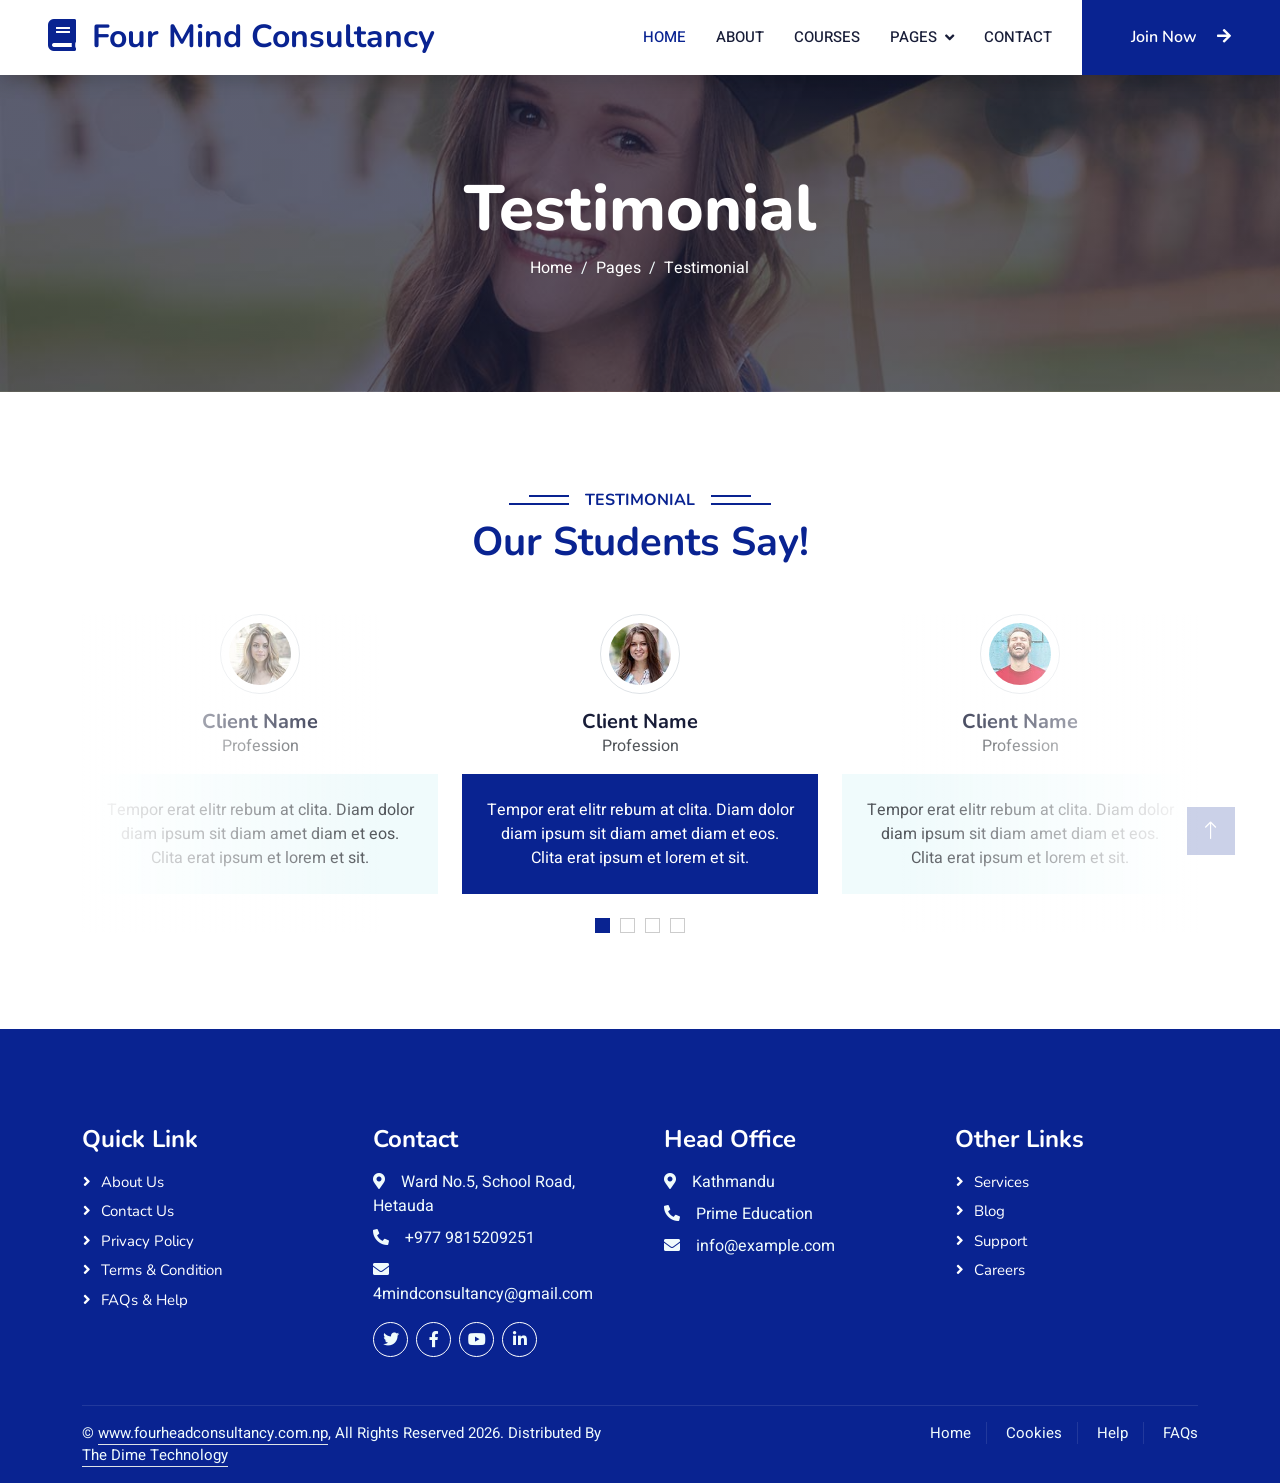
<file: testimonial.html>
<!DOCTYPE html>
<html lang="en">

<head>
    <meta charset="utf-8">
    <title>Four Mind Consultancy</title>
    <meta content="width=device-width, initial-scale=1.0" name="viewport">
    <meta content="" name="keywords">
    <meta content="" name="description">

    <!-- Favicon -->
    <link href="img/favicon.ico" rel="icon">

    <!-- Google Web Fonts -->
    <link rel="preconnect" href="https://fonts.googleapis.com">
    <link rel="preconnect" href="https://fonts.gstatic.com" crossorigin>
    <link href="https://fonts.googleapis.com/css2?family=Heebo:wght@400;500;600&family=Nunito:wght@600;700;800&display=swap" rel="stylesheet">

    <!-- Icon Font Stylesheet -->
    <link href="https://cdnjs.cloudflare.com/ajax/libs/font-awesome/5.10.0/css/all.min.css" rel="stylesheet">
    <link href="https://cdn.jsdelivr.net/npm/bootstrap-icons@1.4.1/font/bootstrap-icons.css" rel="stylesheet">

    <!-- Libraries Stylesheet -->
    <link href="lib/animate/animate.min.css" rel="stylesheet">
    <link href="lib/owlcarousel/assets/owl.carousel.min.css" rel="stylesheet">

    <!-- Customized Bootstrap Stylesheet -->
    <link href="css/bootstrap.min.css" rel="stylesheet">

    <!-- Template Stylesheet -->
    <link href="css/style.css" rel="stylesheet">
</head>

<body>
    <!-- Spinner Start -->
    <div id="spinner" class="show bg-white position-fixed translate-middle w-100 vh-100 top-50 start-50 d-flex align-items-center justify-content-center">
        <div class="spinner-border text-primary" style="width: 3rem; height: 3rem;" role="status">
            <span class="sr-only">Loading...</span>
        </div>
    </div>
    <!-- Spinner End -->


<!-- Navbar Start -->
    <nav class="navbar navbar-expand-lg bg-white navbar-light shadow sticky-top p-0">
        <a href="index.html" class="navbar-brand d-flex align-items-center px-4 px-lg-5">
            <h2 class="m-0" style="color:#092391;"><i class="fa fa-book me-3"></i>Four Mind Consultancy</h2>
        </a>
        <button type="button" class="navbar-toggler me-4" data-bs-toggle="collapse" data-bs-target="#navbarCollapse">
            <span class="navbar-toggler-icon"></span>
        </button>
        <div class="collapse navbar-collapse" id="navbarCollapse">
            <div class="navbar-nav ms-auto p-4 p-lg-0">
                <a href="index.html" class="nav-item nav-link active">Home</a>
                <a href="about.html" class="nav-item nav-link">About</a>
                <a href="courses.html" class="nav-item nav-link">Courses</a>
                <div class="nav-item dropdown">
                    <a href="#" class="nav-link dropdown-toggle" data-bs-toggle="dropdown">Pages</a>
                    <div class="dropdown-menu fade-down m-0">
                        <a href="team.html" class="dropdown-item">Our Team</a>
                        <a href="testimonial.html" class="dropdown-item">Testimonial</a>
                    </div>
                </div>
                <a href="contact.html" class="nav-item nav-link">Contact</a>
            </div>
            <a href="https://wa.me/9779815209251?text=Hello%20Four%20Mind%20Consultancy!" class="btn py-4 px-lg-5 d-none d-lg-block" style="background-color:#092391; color:#fff;" target="_blank">Join Now <i class="fa fa-arrow-right ms-3"></i></a>
        </div>
    </nav>
    <!-- Navbar End -->


    <!-- Header Start -->
    <div class="container-fluid bg-primary py-5 mb-5 page-header">
        <div class="container py-5">
            <div class="row justify-content-center">
                <div class="col-lg-10 text-center">
                    <h1 class="display-3 text-white animated slideInDown">Testimonial</h1>
                    <nav aria-label="breadcrumb">
                        <ol class="breadcrumb justify-content-center">
                            <li class="breadcrumb-item"><a class="text-white" href="#">Home</a></li>
                            <li class="breadcrumb-item"><a class="text-white" href="#">Pages</a></li>
                            <li class="breadcrumb-item text-white active" aria-current="page">Testimonial</li>
                        </ol>
                    </nav>
                </div>
            </div>
        </div>
    </div>
    <!-- Header End -->


     <!-- Testimonial Start -->
    <div class="container-xxl py-5 wow fadeInUp" data-wow-delay="0.1s">
        <div class="container">
            <div class="text-center">
                <h6 class="section-title bg-white text-center px-3" style="color:#092391;">Testimonial</h6>
                <h1 class="mb-5" style="color:#092391;">Our Students Say!</h1>
            </div>
            <div class="owl-carousel testimonial-carousel position-relative">
                <div class="testimonial-item text-center">
                    <img class="border rounded-circle p-2 mx-auto mb-3" src="img/testimonial-1.jpg" style="width: 80px; height: 80px;">
                    <h5 class="mb-0">Client Name</h5>
                    <p>Profession</p>
                    <div class="testimonial-text bg-light text-center p-4">
                    <p class="mb-0">Tempor erat elitr rebum at clita. Diam dolor diam ipsum sit diam amet diam et eos. Clita erat ipsum et lorem et sit.</p>
                    </div>
                </div>
                <div class="testimonial-item text-center">
                    <img class="border rounded-circle p-2 mx-auto mb-3" src="img/testimonial-2.jpg" style="width: 80px; height: 80px;">
                    <h5 class="mb-0">Client Name</h5>
                    <p>Profession</p>
                    <div class="testimonial-text bg-light text-center p-4">
                    <p class="mb-0">Tempor erat elitr rebum at clita. Diam dolor diam ipsum sit diam amet diam et eos. Clita erat ipsum et lorem et sit.</p>
                    </div>
                </div>
                <div class="testimonial-item text-center">
                    <img class="border rounded-circle p-2 mx-auto mb-3" src="img/testimonial-3.jpg" style="width: 80px; height: 80px;">
                    <h5 class="mb-0">Client Name</h5>
                    <p>Profession</p>
                    <div class="testimonial-text bg-light text-center p-4">
                    <p class="mb-0">Tempor erat elitr rebum at clita. Diam dolor diam ipsum sit diam amet diam et eos. Clita erat ipsum et lorem et sit.</p>
                    </div>
                </div>
                <div class="testimonial-item text-center">
                    <img class="border rounded-circle p-2 mx-auto mb-3" src="img/testimonial-4.jpg" style="width: 80px; height: 80px;">
                    <h5 class="mb-0">Client Name</h5>
                    <p>Profession</p>
                    <div class="testimonial-text bg-light text-center p-4">
                    <p class="mb-0">Tempor erat elitr rebum at clita. Diam dolor diam ipsum sit diam amet diam et eos. Clita erat ipsum et lorem et sit.</p>
                    </div>
                </div>
            </div>
        </div>
    </div>
    <!-- Testimonial End -->
        

    <!-- Footer Start -->
<div class="container-fluid text-light footer pt-5 mt-5 wow fadeIn" style="background-color:#092391;" data-wow-delay="0.1s">
    <div class="container py-5">
        <div class="row g-5">
            <!-- Quick Links -->
            <div class="col-lg-3 col-md-6">
                <h4 class="text-white mb-3">Quick Link</h4>
                <a class="btn btn-link" href="">About Us</a>
                <a class="btn btn-link" href="">Contact Us</a>
                <a class="btn btn-link" href="">Privacy Policy</a>
                <a class="btn btn-link" href="">Terms & Condition</a>
                <a class="btn btn-link" href="">FAQs & Help</a>
            </div>

            <!-- Contact Info -->
            <div class="col-lg-3 col-md-6">
                <h4 class="text-white mb-3">Contact</h4>
                <p class="mb-2"><i class="fa fa-map-marker-alt me-3"></i>Ward No.5, School Road, Hetauda</p>
                <p class="mb-2"><i class="fa fa-phone-alt me-3"></i>+977 9815209251</p>
                <p class="mb-2"><i class="fa fa-envelope me-3"></i>4mindconsultancy@gmail.com</p>

                <!-- Social Links -->
                <div class="d-flex pt-2">
                    <a class="btn btn-outline-light btn-social me-2" href=""><i class="fab fa-twitter"></i></a>
                    <a class="btn btn-outline-light btn-social me-2" href=""><i class="fab fa-facebook-f"></i></a>
                    <a class="btn btn-outline-light btn-social me-2" href=""><i class="fab fa-youtube"></i></a>
                    <a class="btn btn-outline-light btn-social" href=""><i class="fab fa-linkedin-in"></i></a>
                </div>
            </div>

            <!-- Optional: Add another column here if needed -->
            <div class="col-lg-3 col-md-6">
                <h4 class="text-white mb-3">Head Office</h4>
                <p class="mb-2"><i class="fa fa-map-marker-alt me-3"></i>Kathmandu</p>
                <p class="mb-2"><i class="fa fa-phone-alt me-3"></i>Prime Education</p>
                <p class="mb-2"><i class="fa fa-envelope me-3"></i>info@example.com</p>
            </div>

            <!-- Optional: Another column -->
            <div class="col-lg-3 col-md-6">
                <h4 class="text-white mb-3">Other Links</h4>
                <a class="btn btn-link" href="">Services</a>
                <a class="btn btn-link" href="">Blog</a>
                <a class="btn btn-link" href="">Support</a>
                <a class="btn btn-link" href="">Careers</a>
            </div>
        </div>
    </div>

    <!-- Footer Bottom -->
    <div class="container">
        <div class="copyright py-3">
            <div class="row">
                <div class="col-md-6 text-center text-md-start mb-3 mb-md-0">
                    &copy; <a class="border-bottom" href="#">www.fourheadconsultancy.com.np</a>, All Rights Reserved 2026.
                    Distributed By <a class="border-bottom" href="https://thedimetechnology.com.np">The Dime Technology</a>
                </div>
                <div class="col-md-6 text-center text-md-end">
                    <div class="footer-menu">
                        <a href="">Home</a>
                        <a href="">Cookies</a>
                        <a href="">Help</a>
                        <a href="">FAQs</a>
                    </div>
                </div>
            </div>
        </div>
    </div>
</div>
<!-- Footer End -->


    <!-- Back to Top -->
    <a href="#" class="btn btn-lg btn-lg-square back-to-top" style="background-color:#092391; color:#fff;"><i class="bi bi-arrow-up"></i></a>


    <!-- JavaScript Libraries -->
    <script src="https://code.jquery.com/jquery-3.4.1.min.js"></script>
    <script src="https://cdn.jsdelivr.net/npm/bootstrap@5.0.0/dist/js/bootstrap.bundle.min.js"></script>
    <script src="lib/wow/wow.min.js"></script>
    <script src="lib/easing/easing.min.js"></script>
    <script src="lib/waypoints/waypoints.min.js"></script>
    <script src="lib/owlcarousel/owl.carousel.min.js"></script>

    <!-- Template Javascript -->
    <script src="js/main.js"></script>
</body>

</html>
</file>
<file: css/style.css>
/********** Template CSS **********/
:root {
    --primary: #092391;
    --light: #F0FBFC;
    --dark: #181d38;
}

.fw-medium {
    font-weight: 600 !important;
}

.fw-semi-bold {
    font-weight: 700 !important;
}

.back-to-top {
    position: fixed;
    display: none;
    right: 45px;
    bottom: 45px;
    z-index: 99;
}


/*** Spinner ***/
#spinner {
    opacity: 0;
    visibility: hidden;
    transition: opacity .5s ease-out, visibility 0s linear .5s;
    z-index: 99999;
}

#spinner.show {
    transition: opacity .5s ease-out, visibility 0s linear 0s;
    visibility: visible;
    opacity: 1;
}


/*** Button ***/
.btn {
    font-family: 'Nunito', sans-serif;
    font-weight: 600;
    transition: .5s;
}

.btn.btn-primary,
.btn.btn-secondary {
    color: #FFFFFF;
}

.btn-square {
    width: 38px;
    height: 38px;
}

.btn-sm-square {
    width: 32px;
    height: 32px;
}

.btn-lg-square {
    width: 48px;
    height: 48px;
}

.btn-square,
.btn-sm-square,
.btn-lg-square {
    padding: 0;
    display: flex;
    align-items: center;
    justify-content: center;
    font-weight: normal;
    border-radius: 0px;
}


/*** Navbar ***/
.navbar .dropdown-toggle::after {
    border: none;
    content: "\f107";
    font-family: "Font Awesome 5 Free";
    font-weight: 900;
    vertical-align: middle;
    margin-left: 8px;
}

.navbar-light .navbar-nav .nav-link {
    margin-right: 30px;
    padding: 25px 0;
    color: #FFFFFF;
    font-size: 15px;
    text-transform: uppercase;
    outline: none;
}

.navbar-light .navbar-nav .nav-link:hover,
.navbar-light .navbar-nav .nav-link.active {
    color: var(--primary);
}

@media (max-width: 991.98px) {
    .navbar-light .navbar-nav .nav-link  {
        margin-right: 0;
        padding: 10px 0;
    }

    .navbar-light .navbar-nav {
        border-top: 1px solid #EEEEEE;
    }
}

.navbar-light .navbar-brand,
.navbar-light a.btn {
    height: 75px;
}

.navbar-light .navbar-nav .nav-link {
    color: var(--dark);
    font-weight: 500;
}

.navbar-light.sticky-top {
    top: -100px;
    transition: .5s;
}

@media (min-width: 992px) {
    .navbar .nav-item .dropdown-menu {
        display: block;
        margin-top: 0;
        opacity: 0;
        visibility: hidden;
        transition: .5s;
    }

    .navbar .dropdown-menu.fade-down {
        top: 100%;
        transform: rotateX(-75deg);
        transform-origin: 0% 0%;
    }

    .navbar .nav-item:hover .dropdown-menu {
        top: 100%;
        transform: rotateX(0deg);
        visibility: visible;
        transition: .5s;
        opacity: 1;
    }
}


/*** Header carousel ***/
@media (max-width: 768px) {
    .header-carousel .owl-carousel-item {
        position: relative;
        min-height: 500px;
    }
    
    .header-carousel .owl-carousel-item img {
        position: absolute;
        width: 100%;
        height: 100%;
        object-fit: cover;
    }
}

.header-carousel .owl-nav {
    position: absolute;
    top: 50%;
    right: 8%;
    transform: translateY(-50%);
    display: flex;
    flex-direction: column;
}

.header-carousel .owl-nav .owl-prev,
.header-carousel .owl-nav .owl-next {
    margin: 7px 0;
    width: 45px;
    height: 45px;
    display: flex;
    align-items: center;
    justify-content: center;
    color: #FFFFFF;
    background: transparent;
    border: 1px solid #FFFFFF;
    font-size: 22px;
    transition: .5s;
}

.header-carousel .owl-nav .owl-prev:hover,
.header-carousel .owl-nav .owl-next:hover {
    background: var(--primary);
    border-color: var(--primary);
}

.page-header {
    background: linear-gradient(rgba(24, 29, 56, .7), rgba(24, 29, 56, .7)), url(../img/carousel-1.jpg);
    background-position: center center;
    background-repeat: no-repeat;
    background-size: cover;
}

.page-header-inner {
    background: rgba(15, 23, 43, .7);
}

.breadcrumb-item + .breadcrumb-item::before {
    color: var(--light);
}


/*** Section Title ***/
.section-title {
    position: relative;
    display: inline-block;
    text-transform: uppercase;
}

.section-title::before {
    position: absolute;
    content: "";
    width: calc(100% + 80px);
    height: 2px;
    top: 4px;
    left: -40px;
    background: var(--primary);
    z-index: -1;
}

.section-title::after {
    position: absolute;
    content: "";
    width: calc(100% + 120px);
    height: 2px;
    bottom: 5px;
    left: -60px;
    background: var(--primary);
    z-index: -1;
}

.section-title.text-start::before {
    width: calc(100% + 40px);
    left: 0;
}

.section-title.text-start::after {
    width: calc(100% + 60px);
    left: 0;
}


/*** Service ***/
.service-item {
    background: var(--light);
    transition: .5s;
}

.service-item:hover {
    margin-top: -10px;
    background: var(--primary);
}

.service-item * {
    transition: .5s;
}

.service-item:hover * {
    color: var(--light) !important;
}


/*** Categories & Courses ***/
.category img,
.course-item img {
    transition: .5s;
}

.category a:hover img,
.course-item:hover img {
    transform: scale(1.1);
}


/*** Team ***/
.team-item img {
    transition: .5s;
}

.team-item:hover img {
    transform: scale(1.1);
}


/*** Testimonial ***/
.testimonial-carousel::before {
    position: absolute;
    content: "";
    top: 0;
    left: 0;
    height: 100%;
    width: 0;
    background: linear-gradient(to right, rgba(255, 255, 255, 1) 0%, rgba(255, 255, 255, 0) 100%);
    z-index: 1;
}

.testimonial-carousel::after {
    position: absolute;
    content: "";
    top: 0;
    right: 0;
    height: 100%;
    width: 0;
    background: linear-gradient(to left, rgba(255, 255, 255, 1) 0%, rgba(255, 255, 255, 0) 100%);
    z-index: 1;
}

@media (min-width: 768px) {
    .testimonial-carousel::before,
    .testimonial-carousel::after {
        width: 200px;
    }
}

@media (min-width: 992px) {
    .testimonial-carousel::before,
    .testimonial-carousel::after {
        width: 300px;
    }
}

.testimonial-carousel .owl-item .testimonial-text,
.testimonial-carousel .owl-item.center .testimonial-text * {
    transition: .5s;
}

.testimonial-carousel .owl-item.center .testimonial-text {
    background: var(--primary) !important;
}

.testimonial-carousel .owl-item.center .testimonial-text * {
    color: #FFFFFF !important;
}

.testimonial-carousel .owl-dots {
    margin-top: 24px;
    display: flex;
    align-items: flex-end;
    justify-content: center;
}

.testimonial-carousel .owl-dot {
    position: relative;
    display: inline-block;
    margin: 0 5px;
    width: 15px;
    height: 15px;
    border: 1px solid #CCCCCC;
    transition: .5s;
}

.testimonial-carousel .owl-dot.active {
    background: var(--primary);
    border-color: var(--primary);
}


/*** Footer ***/
.footer .btn.btn-social {
    margin-right: 5px;
    width: 35px;
    height: 35px;
    display: flex;
    align-items: center;
    justify-content: center;
    color: var(--light);
    font-weight: normal;
    border: 1px solid #FFFFFF;
    border-radius: 35px;
    transition: .3s;
}

.footer .btn.btn-social:hover {
    color: var(--primary);
}

.footer .btn.btn-link {
    display: block;
    margin-bottom: 5px;
    padding: 0;
    text-align: left;
    color: #FFFFFF;
    font-size: 15px;
    font-weight: normal;
    text-transform: capitalize;
    transition: .3s;
}

.footer .btn.btn-link::before {
    position: relative;
    content: "\f105";
    font-family: "Font Awesome 5 Free";
    font-weight: 900;
    margin-right: 10px;
}

.footer .btn.btn-link:hover {
    letter-spacing: 1px;
    box-shadow: none;
}

.footer .copyright {
    padding: 25px 0;
    font-size: 15px;
    border-top: 1px solid rgba(256, 256, 256, .1);
}

.footer .copyright a {
    color: var(--light);
}

.footer .footer-menu a {
    margin-right: 15px;
    padding-right: 15px;
    border-right: 1px solid rgba(255, 255, 255, .1);
}

.footer .footer-menu a:last-child {
    margin-right: 0;
    padding-right: 0;
    border-right: none;
}
.welcome-text{
    color:#092391;
    font-weight:900;
    text-shadow:
        0 1px 0 #ccc,
        0 2px 0 #c9c9c9,
        0 3px 0 #bbb,
        0 4px 0 #b9b9b9,
        0 5px 0 #aaa,
        0 6px 1px rgba(0,0,0,.1),
        0 0 5px rgba(0,0,0,.1),
        0 1px 3px rgba(0,0,0,.3),
        0 3px 5px rgba(0,0,0,.2),
        0 5px 10px rgba(0,0,0,.25);
}
</file>
